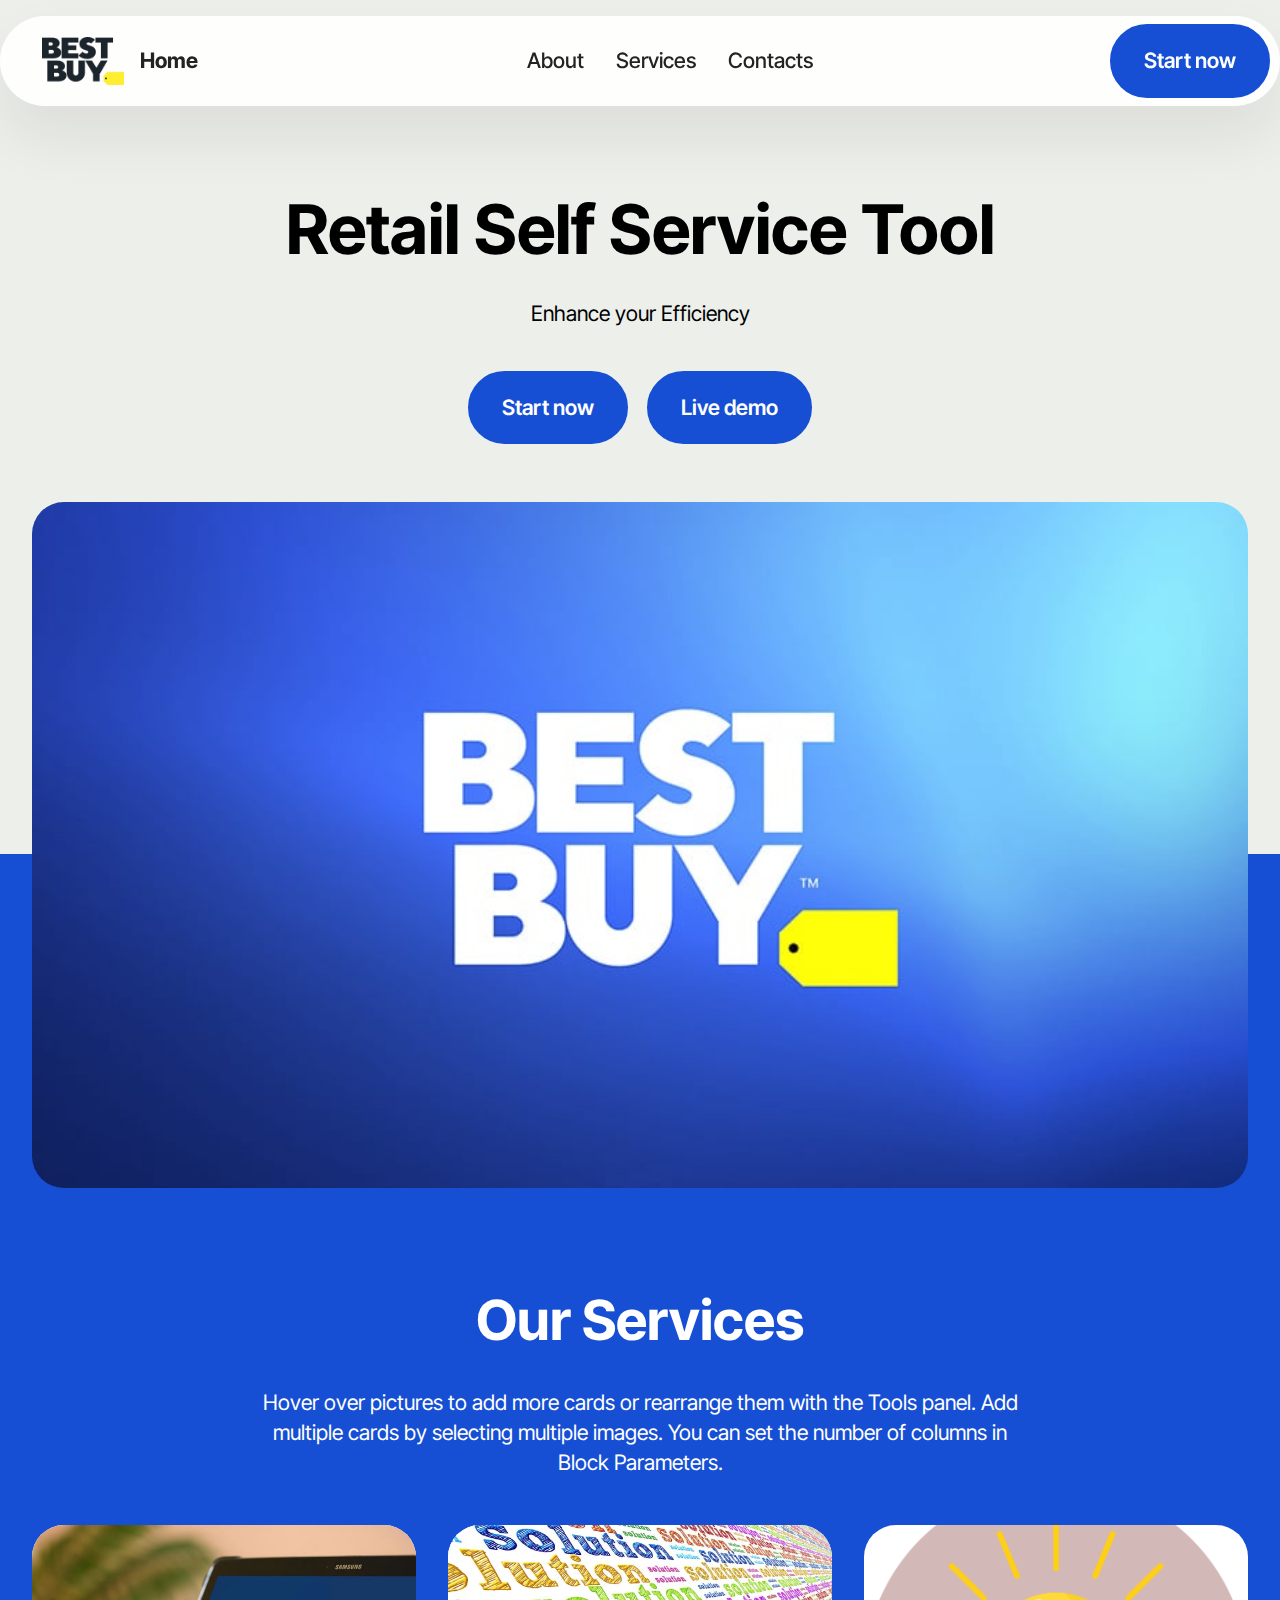
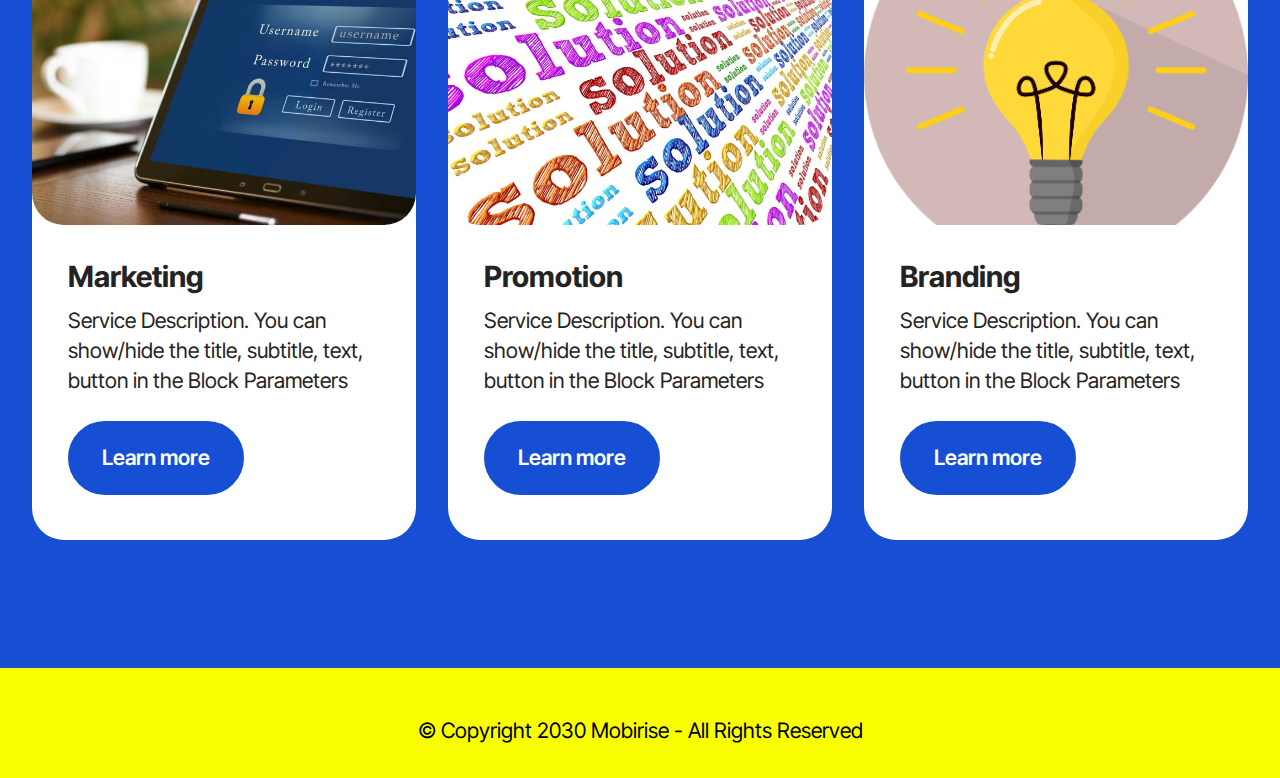
<file: index.html>
<!DOCTYPE html>
<html  >
<head>
  <!-- Site made with Mobirise Website Builder v5.9.13, https://mobirise.com -->
  <meta charset="UTF-8">
  <meta http-equiv="X-UA-Compatible" content="IE=edge">
  <meta name="generator" content="Mobirise v5.9.13, mobirise.com">
  <meta name="viewport" content="width=device-width, initial-scale=1, minimum-scale=1">
  <link rel="shortcut icon" href="assets/images/best-buy-logo-png1-96x56.png" type="image/x-icon">
  <meta name="description" content="">
  
  
  <title>Home</title>
  <link rel="stylesheet" href="assets/web/assets/mobirise-icons2/mobirise2.css">
  <link rel="stylesheet" href="assets/bootstrap/css/bootstrap.min.css">
  <link rel="stylesheet" href="assets/bootstrap/css/bootstrap-grid.min.css">
  <link rel="stylesheet" href="assets/bootstrap/css/bootstrap-reboot.min.css">
  <link rel="stylesheet" href="assets/animatecss/animate.css">
  <link rel="stylesheet" href="assets/dropdown/css/style.css">
  <link rel="stylesheet" href="assets/socicon/css/styles.css">
  <link rel="stylesheet" href="assets/theme/css/style.css">
  <link rel="preload" href="https://fonts.googleapis.com/css?family=Inter+Tight:100,200,300,400,500,600,700,800,900,100i,200i,300i,400i,500i,600i,700i,800i,900i&display=swap" as="style" onload="this.onload=null;this.rel='stylesheet'">
  <noscript><link rel="stylesheet" href="https://fonts.googleapis.com/css?family=Inter+Tight:100,200,300,400,500,600,700,800,900,100i,200i,300i,400i,500i,600i,700i,800i,900i&display=swap"></noscript>
  <link rel="preload" as="style" href="assets/mobirise/css/mbr-additional.css?v=S28gUP"><link rel="stylesheet" href="assets/mobirise/css/mbr-additional.css?v=S28gUP" type="text/css">

  
  
  
</head>
<body>
  
  <section data-bs-version="5.1" class="menu menu2 cid-tJS6tZXiPa" once="menu" id="menu02-0">
	

	<nav class="navbar navbar-dropdown navbar-fixed-top navbar-expand-lg">
		<div class="container">
			<div class="navbar-brand">
				<span class="navbar-logo">
					<a href="https://mobirise.com">
						<img src="assets/images/best-buy-logo-png1-96x56.png" alt="Mobirise Website Builder" style="height: 3rem;">
					</a>
				</span>
				<span class="navbar-caption-wrap"><a class="navbar-caption text-black text-primary display-4" href="index.html#header05-1">Home</a></span>
			</div>
			<button class="navbar-toggler" type="button" data-toggle="collapse" data-bs-toggle="collapse" data-target="#navbarSupportedContent" data-bs-target="#navbarSupportedContent" aria-controls="navbarNavAltMarkup" aria-expanded="false" aria-label="Toggle navigation">
				<div class="hamburger">
					<span></span>
					<span></span>
					<span></span>
					<span></span>
				</div>
			</button>
			<div class="collapse navbar-collapse" id="navbarSupportedContent">
				<ul class="navbar-nav nav-dropdown" data-app-modern-menu="true"><li class="nav-item">
						<a class="nav-link link text-black text-primary display-4" href="index.html#header01-7">About</a>
					</li>
					<li class="nav-item">
						<a class="nav-link link text-black text-primary display-4" href="index.html#features04-w" aria-expanded="false">Services</a>
					</li>
					<li class="nav-item">
						<a class="nav-link link text-black text-primary display-4" href="index.html#contacts02-9">Contacts</a>
					</li></ul>
				
				<div class="navbar-buttons mbr-section-btn"><a class="btn btn-info display-4" href="index.html#form02-6"> Start now</a></div>
			</div>
		</div>
	</nav>
</section>

<section data-bs-version="5.1" class="header5 cid-tJS6uM4N87" id="header05-1">
	

	
	
	<div class="topbg"></div>
	<div class="align-center container">
		<div class="row justify-content-center">
			<div class="col-md-12 col-lg-9">
				<h1 class="mbr-section-title mbr-fonts-style mb-4 display-1"><strong>Retail Self Service Tool</strong></h1>
				<p class="mbr-text mbr-fonts-style mb-4 display-7">Enhance your Efficiency</p>
				<div class="mbr-section-btn mt-3"><a class="btn btn-info display-7" href="index.html#form02-6">Start now</a> <a class="btn btn-info display-7" href="index.html#gallery02-v">Live demo</a></div>
			</div>
		</div>
		<div class="row mt-5 justify-content-center">
			<div class="col-12 col-lg-12">
				<img src="assets/images/bby-main-882x498.jpg" alt="Mobirise Website Builder" title="">
			</div>
		</div>
	</div>
</section>

<section data-bs-version="5.1" class="features4 cid-tMlEXTHLbS" id="features04-w">
	
	
	<div class="container">
		<div class="row justify-content-center">
			<div class="col-12 content-head">
				<div class="mbr-section-head mb-5">
					<h4 class="mbr-section-title mbr-fonts-style align-center mb-0 display-2"><strong>Our Services</strong></h4>
					<h5 class="mbr-section-subtitle mbr-fonts-style align-center mb-0 mt-4 display-7">Hover over pictures to add more cards or rearrange them with the Tools panel. Add multiple cards by selecting multiple images. You can set the number of columns in Block Parameters.</h5>
					
				</div>
			</div>
		</div>
		<div class="row">
			<div class="item features-image col-12 col-md-6 col-lg-4">
				<div class="item-wrapper">
					<div class="item-img">
						<img src="assets/images/mbr-815x526.jpg" alt="Mobirise Website Builder">
					</div>
					<div class="item-content">
						<h5 class="item-title mbr-fonts-style display-5">
							<strong>Marketing</strong>
						</h5>
						
						<p class="mbr-text mbr-fonts-style display-7">
							Service Description. You can show/hide the title, subtitle, text, button in the Block Parameters
						</p>
						<div class="mbr-section-btn item-footer"><a href="" class="btn item-btn btn-info display-7">Learn more</a></div>
					</div>

				</div>
			</div>
			<div class="item features-image col-12 col-md-6 col-lg-4">
				<div class="item-wrapper">
					<div class="item-img">
						<img src="assets/images/mbr-815x543.jpg" alt="Mobirise Website Builder">
					</div>
					<div class="item-content">
						<h5 class="item-title mbr-fonts-style display-5">
							<strong>Promotion</strong>
						</h5>
						
						<p class="mbr-text mbr-fonts-style display-7">
							Service Description. You can show/hide the title, subtitle, text, button in the Block Parameters
						</p>
						<div class="mbr-section-btn item-footer"><a href="page1.html" class="btn item-btn btn-info display-7">Learn more</a></div>
					</div>
				</div>
			</div>
			<div class="item features-image col-12 col-md-6 col-lg-4">
				<div class="item-wrapper">
					<div class="item-img">
						<img src="assets/images/mbr-815x815.png" alt="Mobirise Website Builder">
					</div>
					<div class="item-content">
						<h5 class="item-title mbr-fonts-style display-5">
							<strong>Branding</strong>
						</h5>
						
						<p class="mbr-text mbr-fonts-style display-7">
							Service Description. You can show/hide the title, subtitle, text, button in the Block Parameters<br>
						</p>
						<div class="mbr-section-btn item-footer"><a href="" class="btn item-btn btn-info display-7">Learn more</a></div>
					</div>
				</div>
			</div>
		</div>
	</div>
</section>

<section data-bs-version="5.1" class="footer1 programm5 cid-tJS9NNcTLZ" once="footers" id="footer03-8">

        

    

    <div class="container">
        <div class="row">

            

            <div class="col-12">
                
            </div>
            <div class="col-12 mt-5">
                <p class="mbr-fonts-style copyright display-7">
                    © Copyright 2030 Mobirise - All Rights Reserved
                </p>
            </div>
        </div>
    </div>
</section>


  <input name="animation" type="hidden">
  </body>
</html>
</file>
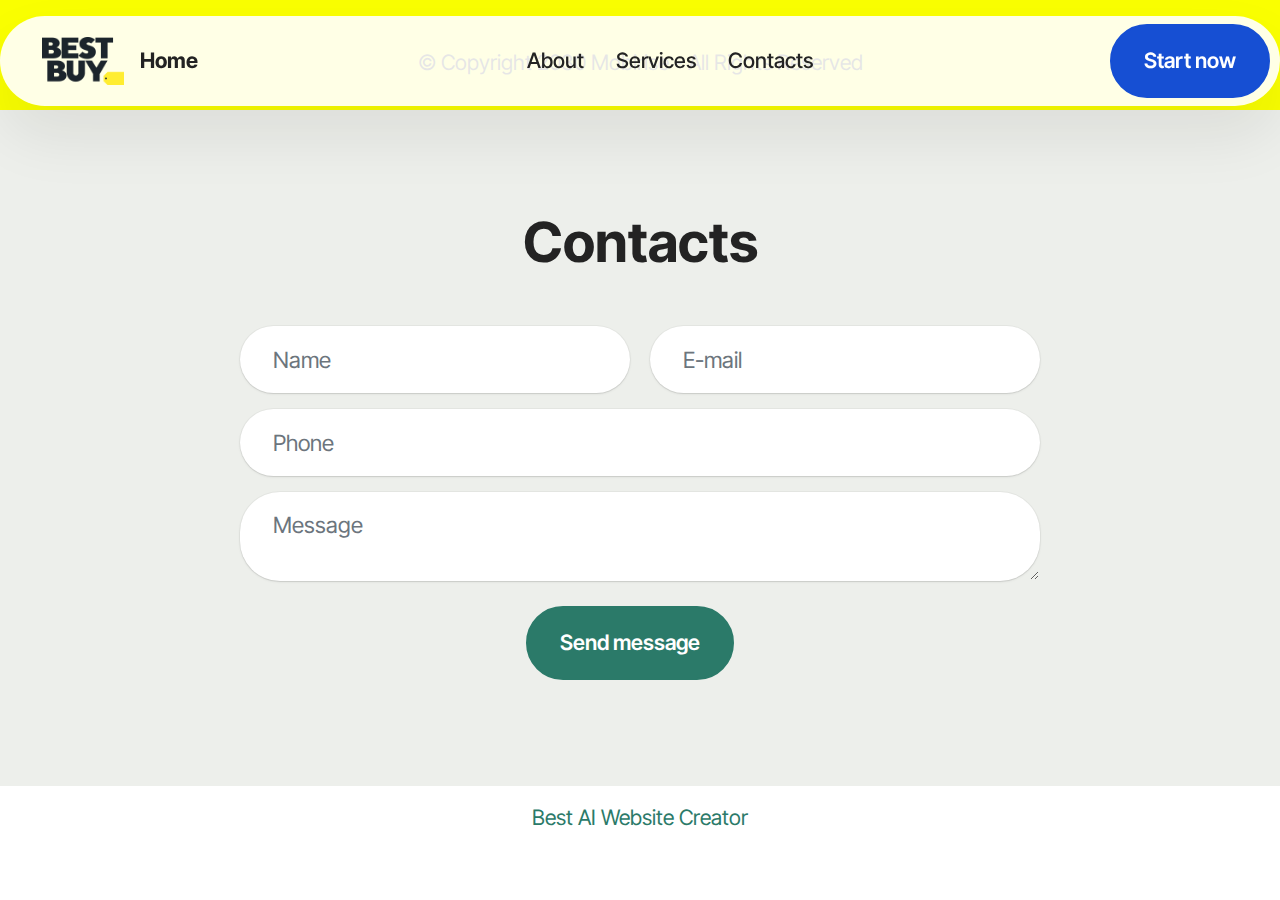
<file: page1.html>
<!DOCTYPE html>
<html  >
<head>
  <!-- Site made with Mobirise Website Builder v5.9.13, https://mobirise.com -->
  <meta charset="UTF-8">
  <meta http-equiv="X-UA-Compatible" content="IE=edge">
  <meta name="generator" content="Mobirise v5.9.13, mobirise.com">
  <meta name="viewport" content="width=device-width, initial-scale=1, minimum-scale=1">
  <link rel="shortcut icon" href="assets/images/best-buy-logo-png1-96x56.png" type="image/x-icon">
  <meta name="description" content="">
  
  
  <title>forms</title>
  <link rel="stylesheet" href="assets/web/assets/mobirise-icons2/mobirise2.css">
  <link rel="stylesheet" href="assets/bootstrap/css/bootstrap.min.css">
  <link rel="stylesheet" href="assets/bootstrap/css/bootstrap-grid.min.css">
  <link rel="stylesheet" href="assets/bootstrap/css/bootstrap-reboot.min.css">
  <link rel="stylesheet" href="assets/animatecss/animate.css">
  <link rel="stylesheet" href="assets/dropdown/css/style.css">
  <link rel="stylesheet" href="assets/socicon/css/styles.css">
  <link rel="stylesheet" href="assets/theme/css/style.css">
  <link rel="preload" href="https://fonts.googleapis.com/css?family=Inter+Tight:100,200,300,400,500,600,700,800,900,100i,200i,300i,400i,500i,600i,700i,800i,900i&display=swap" as="style" onload="this.onload=null;this.rel='stylesheet'">
  <noscript><link rel="stylesheet" href="https://fonts.googleapis.com/css?family=Inter+Tight:100,200,300,400,500,600,700,800,900,100i,200i,300i,400i,500i,600i,700i,800i,900i&display=swap"></noscript>
  <link rel="preload" as="style" href="assets/mobirise/css/mbr-additional.css?v=UgDME1"><link rel="stylesheet" href="assets/mobirise/css/mbr-additional.css?v=UgDME1" type="text/css">

  
  
  
</head>
<body>
  
  <section data-bs-version="5.1" class="menu menu2 cid-tJS6tZXiPa" once="menu" id="menu02-1n">
	

	<nav class="navbar navbar-dropdown navbar-fixed-top navbar-expand-lg">
		<div class="container">
			<div class="navbar-brand">
				<span class="navbar-logo">
					<a href="https://mobirise.com">
						<img src="assets/images/best-buy-logo-png1-96x56.png" alt="Mobirise Website Builder" style="height: 3rem;">
					</a>
				</span>
				<span class="navbar-caption-wrap"><a class="navbar-caption text-black text-primary display-4" href="index.html#header05-1">Home</a></span>
			</div>
			<button class="navbar-toggler" type="button" data-toggle="collapse" data-bs-toggle="collapse" data-target="#navbarSupportedContent" data-bs-target="#navbarSupportedContent" aria-controls="navbarNavAltMarkup" aria-expanded="false" aria-label="Toggle navigation">
				<div class="hamburger">
					<span></span>
					<span></span>
					<span></span>
					<span></span>
				</div>
			</button>
			<div class="collapse navbar-collapse" id="navbarSupportedContent">
				<ul class="navbar-nav nav-dropdown" data-app-modern-menu="true"><li class="nav-item">
						<a class="nav-link link text-black text-primary display-4" href="index.html#header01-7">About</a>
					</li>
					<li class="nav-item">
						<a class="nav-link link text-black text-primary display-4" href="index.html#features04-w" aria-expanded="false">Services</a>
					</li>
					<li class="nav-item">
						<a class="nav-link link text-black text-primary display-4" href="index.html#contacts02-9">Contacts</a>
					</li></ul>
				
				<div class="navbar-buttons mbr-section-btn"><a class="btn btn-info display-4" href="index.html#form02-6"> Start now</a></div>
			</div>
		</div>
	</nav>
</section>

<section data-bs-version="5.1" class="footer1 programm5 cid-tJS9NNcTLZ" once="footers" id="footer03-1o">

        

    

    <div class="container">
        <div class="row">

            

            <div class="col-12">
                
            </div>
            <div class="col-12 mt-5">
                <p class="mbr-fonts-style copyright display-7">
                    © Copyright 2030 Mobirise - All Rights Reserved
                </p>
            </div>
        </div>
    </div>
</section>

<section data-bs-version="5.1" class="form5 cid-u6wMIEIF9C" id="form02-1p">
    
    
    <div class="container">
        <div class="row justify-content-center">
            <div class="col-12 content-head">
                <div class="mbr-section-head mb-5">
                    <h3 class="mbr-section-title mbr-fonts-style align-center mb-0 display-2">
                        <strong>Contacts</strong>
                    </h3>
                    
                </div>
            </div>
        </div>
        <div class="row justify-content-center">
            <div class="col-lg-8 mx-auto mbr-form" data-form-type="formoid">
                <form action="https://mobirise.eu/" method="POST" class="mbr-form form-with-styler" data-form-title="Form Name"><input type="hidden" name="email" data-form-email="true" value="2B66czPck5hzV6HdcpjFxouuDkae8Smu4nJEKJyzwsdKxF3mVFVNfX75z2c4i5MoDZRKRSGwDV6syTqnBzmSXoT0BE9eKxETmOhTzhUY6ANoznrOxeuABNoWHW87AUBR">
                    <div class="row">
                        <div hidden="hidden" data-form-alert="" class="alert alert-success col-12">Thanks for filling out the form!</div>
                        <div hidden="hidden" data-form-alert-danger="" class="alert alert-danger col-12">
                            Oops...! some problem!
                        </div>
                    </div>
                    <div class="dragArea row">
                        <div class="col-md col-sm-12 form-group mb-3" data-for="name">
                            <input type="text" name="name" placeholder="Name" data-form-field="name" class="form-control" value="" id="name-form02-1p">
                        </div>
                        <div class="col-md col-sm-12 form-group mb-3" data-for="email">
                            <input type="email" name="email" placeholder="E-mail" data-form-field="email" class="form-control" value="" id="email-form02-1p">
                        </div>
                        <div class="col-12 form-group mb-3" data-for="phone">
                            <input type="tel" name="phone" placeholder="Phone" data-form-field="phone" class="form-control" value="" id="phone-form02-1p">
                        </div>
                        <div class="col-12 form-group mb-3" data-for="textarea">
                            <textarea name="textarea" placeholder="Message" data-form-field="textarea" class="form-control" id="textarea-form02-1p"></textarea>
                        </div>
                        <div class="col-lg-12 col-md-12 col-sm-12 align-center mbr-section-btn">
                            <button type="submit" class="btn btn-primary display-7">Send message</button>
                        </div>
                    </div>
                </form>
            </div>
        </div>
    </div>
</section><section class="display-7" style="padding: 0;align-items: center;justify-content: center;flex-wrap: wrap;    align-content: center;display: flex;position: relative;height: 4rem;"><a href="https://mobiri.se/3156550" style="flex: 1 1;height: 4rem;position: absolute;width: 100%;z-index: 1;"><img alt="" style="height: 4rem;" src="[data-uri]"></a><p style="margin: 0;text-align: center;" class="display-7">&#8204;</p><a style="z-index:1" href="https://mobirise.com/builder/ai-website-creator.html">Best AI Website Creator</a></section><script src="assets/bootstrap/js/bootstrap.bundle.min.js"></script>  <script src="assets/smoothscroll/smooth-scroll.js"></script>  <script src="assets/ytplayer/index.js"></script>  <script src="assets/dropdown/js/navbar-dropdown.js"></script>  <script src="assets/theme/js/script.js"></script>  <script src="assets/formoid/formoid.min.js"></script>  
  
  
  <input name="animation" type="hidden">
  </body>
</html>
</file>
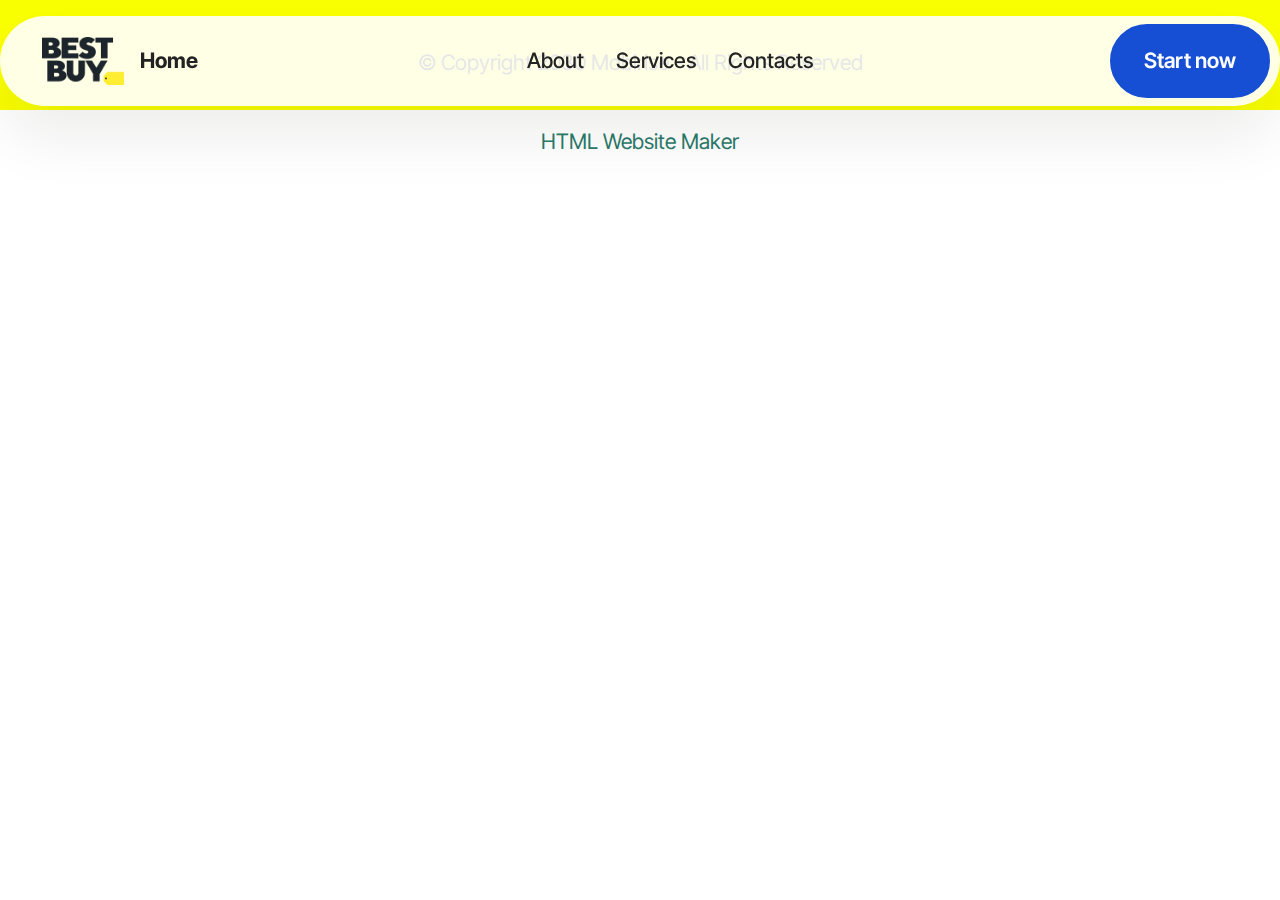
<file: page2.html>
<!DOCTYPE html>
<html  >
<head>
  <!-- Site made with Mobirise Website Builder v5.9.13, https://mobirise.com -->
  <meta charset="UTF-8">
  <meta http-equiv="X-UA-Compatible" content="IE=edge">
  <meta name="generator" content="Mobirise v5.9.13, mobirise.com">
  <meta name="viewport" content="width=device-width, initial-scale=1, minimum-scale=1">
  <link rel="shortcut icon" href="assets/images/best-buy-logo-png1-96x56.png" type="image/x-icon">
  <meta name="description" content="">
  
  
  <title>results</title>
  <link rel="stylesheet" href="assets/web/assets/mobirise-icons2/mobirise2.css">
  <link rel="stylesheet" href="assets/bootstrap/css/bootstrap.min.css">
  <link rel="stylesheet" href="assets/bootstrap/css/bootstrap-grid.min.css">
  <link rel="stylesheet" href="assets/bootstrap/css/bootstrap-reboot.min.css">
  <link rel="stylesheet" href="assets/animatecss/animate.css">
  <link rel="stylesheet" href="assets/dropdown/css/style.css">
  <link rel="stylesheet" href="assets/socicon/css/styles.css">
  <link rel="stylesheet" href="assets/theme/css/style.css">
  <link rel="preload" href="https://fonts.googleapis.com/css?family=Inter+Tight:100,200,300,400,500,600,700,800,900,100i,200i,300i,400i,500i,600i,700i,800i,900i&display=swap" as="style" onload="this.onload=null;this.rel='stylesheet'">
  <noscript><link rel="stylesheet" href="https://fonts.googleapis.com/css?family=Inter+Tight:100,200,300,400,500,600,700,800,900,100i,200i,300i,400i,500i,600i,700i,800i,900i&display=swap"></noscript>
  <link rel="preload" as="style" href="assets/mobirise/css/mbr-additional.css?v=mP6ZwB"><link rel="stylesheet" href="assets/mobirise/css/mbr-additional.css?v=mP6ZwB" type="text/css">

  
  
  
</head>
<body>
  
  <section data-bs-version="5.1" class="menu menu2 cid-tJS6tZXiPa" once="menu" id="menu02-1q">
	

	<nav class="navbar navbar-dropdown navbar-fixed-top navbar-expand-lg">
		<div class="container">
			<div class="navbar-brand">
				<span class="navbar-logo">
					<a href="https://mobirise.com">
						<img src="assets/images/best-buy-logo-png1-96x56.png" alt="Mobirise Website Builder" style="height: 3rem;">
					</a>
				</span>
				<span class="navbar-caption-wrap"><a class="navbar-caption text-black text-primary display-4" href="index.html#header05-1">Home</a></span>
			</div>
			<button class="navbar-toggler" type="button" data-toggle="collapse" data-bs-toggle="collapse" data-target="#navbarSupportedContent" data-bs-target="#navbarSupportedContent" aria-controls="navbarNavAltMarkup" aria-expanded="false" aria-label="Toggle navigation">
				<div class="hamburger">
					<span></span>
					<span></span>
					<span></span>
					<span></span>
				</div>
			</button>
			<div class="collapse navbar-collapse" id="navbarSupportedContent">
				<ul class="navbar-nav nav-dropdown" data-app-modern-menu="true"><li class="nav-item">
						<a class="nav-link link text-black text-primary display-4" href="index.html#header01-7">About</a>
					</li>
					<li class="nav-item">
						<a class="nav-link link text-black text-primary display-4" href="index.html#features04-w" aria-expanded="false">Services</a>
					</li>
					<li class="nav-item">
						<a class="nav-link link text-black text-primary display-4" href="index.html#contacts02-9">Contacts</a>
					</li></ul>
				
				<div class="navbar-buttons mbr-section-btn"><a class="btn btn-info display-4" href="index.html#form02-6"> Start now</a></div>
			</div>
		</div>
	</nav>
</section>

<section data-bs-version="5.1" class="footer1 programm5 cid-tJS9NNcTLZ" once="footers" id="footer03-1r">

        

    

    <div class="container">
        <div class="row">

            

            <div class="col-12">
                
            </div>
            <div class="col-12 mt-5">
                <p class="mbr-fonts-style copyright display-7">
                    © Copyright 2030 Mobirise - All Rights Reserved
                </p>
            </div>
        </div>
    </div>
</section><section class="display-7" style="padding: 0;align-items: center;justify-content: center;flex-wrap: wrap;    align-content: center;display: flex;position: relative;height: 4rem;"><a href="https://mobiri.se/3156550" style="flex: 1 1;height: 4rem;position: absolute;width: 100%;z-index: 1;"><img alt="" style="height: 4rem;" src="[data-uri]"></a><p style="margin: 0;text-align: center;" class="display-7">&#8204;</p><a style="z-index:1" href="https://mobirise.com/html-builder.html">HTML Website Maker</a></section><script src="assets/bootstrap/js/bootstrap.bundle.min.js"></script>  <script src="assets/smoothscroll/smooth-scroll.js"></script>  <script src="assets/ytplayer/index.js"></script>  <script src="assets/dropdown/js/navbar-dropdown.js"></script>  <script src="assets/theme/js/script.js"></script>  
  
  
  <input name="animation" type="hidden">
  </body>
</html>
</file>
<file: assets/web/assets/mobirise-icons2/mobirise2.css>
@font-face {
  font-family: 'Moririse2';
  font-display: swap;
  src:  url('mobirise2.eot?f2bix4');
  src:  url('mobirise2.eot?f2bix4#iefix') format('embedded-opentype'),
    url('mobirise2.ttf?f2bix4') format('truetype'),
    url('mobirise2.woff?f2bix4') format('woff'),
    url('mobirise2.svg?f2bix4#mobirise2') format('svg');
  font-weight: normal;
  font-style: normal;
}

[class^="mobi-"], [class*=" mobi-"] {
  /* use !important to prevent issues with browser extensions that change fonts */
  font-family: 'Moririse2' !important;
  speak: none;
  font-style: normal;
  font-weight: normal;
  font-variant: normal;
  text-transform: none;
  line-height: 1;

  /* Better Font Rendering =========== */
  -webkit-font-smoothing: antialiased;
  -moz-osx-font-smoothing: grayscale;
}

.mobi-mbri-add-submenu:before {
  content: "\e900";
}
.mobi-mbri-alert:before {
  content: "\e901";
}
.mobi-mbri-align-center:before {
  content: "\e902";
}
.mobi-mbri-align-justify:before {
  content: "\e903";
}
.mobi-mbri-align-left:before {
  content: "\e904";
}
.mobi-mbri-align-right:before {
  content: "\e905";
}
.mobi-mbri-android:before {
  content: "\e906";
}
.mobi-mbri-apple:before {
  content: "\e907";
}
.mobi-mbri-arrow-down:before {
  content: "\e908";
}
.mobi-mbri-arrow-next:before {
  content: "\e909";
}
.mobi-mbri-arrow-prev:before {
  content: "\e90a";
}
.mobi-mbri-arrow-up:before {
  content: "\e90b";
}
.mobi-mbri-bold:before {
  content: "\e90c";
}
.mobi-mbri-bookmark:before {
  content: "\e90d";
}
.mobi-mbri-bootstrap:before {
  content: "\e90e";
}
.mobi-mbri-briefcase:before {
  content: "\e90f";
}
.mobi-mbri-browse:before {
  content: "\e910";
}
.mobi-mbri-bulleted-list:before {
  content: "\e911";
}
.mobi-mbri-calendar:before {
  content: "\e912";
}
.mobi-mbri-camera:before {
  content: "\e913";
}
.mobi-mbri-cart-add:before {
  content: "\e914";
}
.mobi-mbri-cart-full:before {
  content: "\e915";
}
.mobi-mbri-cash:before {
  content: "\e916";
}
.mobi-mbri-change-style:before {
  content: "\e917";
}
.mobi-mbri-chat:before {
  content: "\e918";
}
.mobi-mbri-clock:before {
  content: "\e919";
}
.mobi-mbri-close:before {
  content: "\e91a";
}
.mobi-mbri-cloud:before {
  content: "\e91b";
}
.mobi-mbri-code:before {
  content: "\e91c";
}
.mobi-mbri-contact-form:before {
  content: "\e91d";
}
.mobi-mbri-credit-card:before {
  content: "\e91e";
}
.mobi-mbri-cursor-click:before {
  content: "\e91f";
}
.mobi-mbri-cust-feedback:before {
  content: "\e920";
}
.mobi-mbri-database:before {
  content: "\e921";
}
.mobi-mbri-delivery:before {
  content: "\e922";
}
.mobi-mbri-desktop:before {
  content: "\e923";
}
.mobi-mbri-devices:before {
  content: "\e924";
}
.mobi-mbri-down:before {
  content: "\e925";
}
.mobi-mbri-download-2:before {
  content: "\e926";
}
.mobi-mbri-download:before {
  content: "\e927";
}
.mobi-mbri-drag-n-drop-2:before {
  content: "\e928";
}
.mobi-mbri-drag-n-drop:before {
  content: "\e929";
}
.mobi-mbri-edit-2:before {
  content: "\e92a";
}
.mobi-mbri-edit:before {
  content: "\e92b";
}
.mobi-mbri-error:before {
  content: "\e92c";
}
.mobi-mbri-extension:before {
  content: "\e92d";
}
.mobi-mbri-features:before {
  content: "\e92e";
}
.mobi-mbri-file:before {
  content: "\e92f";
}
.mobi-mbri-flag:before {
  content: "\e930";
}
.mobi-mbri-folder:before {
  content: "\e931";
}
.mobi-mbri-gift:before {
  content: "\e932";
}
.mobi-mbri-github:before {
  content: "\e933";
}
.mobi-mbri-globe-2:before {
  content: "\e934";
}
.mobi-mbri-globe:before {
  content: "\e935";
}
.mobi-mbri-growing-chart:before {
  content: "\e936";
}
.mobi-mbri-hearth:before {
  content: "\e937";
}
.mobi-mbri-help:before {
  content: "\e938";
}
.mobi-mbri-home:before {
  content: "\e939";
}
.mobi-mbri-hot-cup:before {
  content: "\e93a";
}
.mobi-mbri-idea:before {
  content: "\e93b";
}
.mobi-mbri-image-gallery:before {
  content: "\e93c";
}
.mobi-mbri-image-slider:before {
  content: "\e93d";
}
.mobi-mbri-info:before {
  content: "\e93e";
}
.mobi-mbri-italic:before {
  content: "\e93f";
}
.mobi-mbri-key:before {
  content: "\e940";
}
.mobi-mbri-laptop:before {
  content: "\e941";
}
.mobi-mbri-layers:before {
  content: "\e942";
}
.mobi-mbri-left-right:before {
  content: "\e943";
}
.mobi-mbri-left:before {
  content: "\e944";
}
.mobi-mbri-letter:before {
  content: "\e945";
}
.mobi-mbri-like:before {
  content: "\e946";
}
.mobi-mbri-link:before {
  content: "\e947";
}
.mobi-mbri-lock:before {
  content: "\e948";
}
.mobi-mbri-login:before {
  content: "\e949";
}
.mobi-mbri-logout:before {
  content: "\e94a";
}
.mobi-mbri-magic-stick:before {
  content: "\e94b";
}
.mobi-mbri-map-pin:before {
  content: "\e94c";
}
.mobi-mbri-menu:before {
  content: "\e94d";
}
.mobi-mbri-mobile-2:before {
  content: "\e94e";
}
.mobi-mbri-mobile-horizontal:before {
  content: "\e94f";
}
.mobi-mbri-mobile:before {
  content: "\e950";
}
.mobi-mbri-mobirise:before {
  content: "\e951";
}
.mobi-mbri-more-horizontal:before {
  content: "\e952";
}
.mobi-mbri-more-vertical:before {
  content: "\e953";
}
.mobi-mbri-music:before {
  content: "\e954";
}
.mobi-mbri-new-file:before {
  content: "\e955";
}
.mobi-mbri-numbered-list:before {
  content: "\e956";
}
.mobi-mbri-opened-folder:before {
  content: "\e957";
}
.mobi-mbri-pages:before {
  content: "\e958";
}
.mobi-mbri-paper-plane:before {
  content: "\e959";
}
.mobi-mbri-paperclip:before {
  content: "\e95a";
}
.mobi-mbri-phone:before {
  content: "\e95b";
}
.mobi-mbri-photo:before {
  content: "\e95c";
}
.mobi-mbri-photos:before {
  content: "\e95d";
}
.mobi-mbri-pin:before {
  content: "\e95e";
}
.mobi-mbri-play:before {
  content: "\e95f";
}
.mobi-mbri-plus:before {
  content: "\e960";
}
.mobi-mbri-preview:before {
  content: "\e961";
}
.mobi-mbri-print:before {
  content: "\e962";
}
.mobi-mbri-protect:before {
  content: "\e963";
}
.mobi-mbri-question:before {
  content: "\e964";
}
.mobi-mbri-quote-left:before {
  content: "\e965";
}
.mobi-mbri-quote-right:before {
  content: "\e966";
}
.mobi-mbri-redo:before {
  content: "\e967";
}
.mobi-mbri-refresh:before {
  content: "\e968";
}
.mobi-mbri-responsive-2:before {
  content: "\e969";
}
.mobi-mbri-responsive:before {
  content: "\e96a";
}
.mobi-mbri-right:before {
  content: "\e96b";
}
.mobi-mbri-rocket:before {
  content: "\e96c";
}
.mobi-mbri-sad-face:before {
  content: "\e96d";
}
.mobi-mbri-sale:before {
  content: "\e96e";
}
.mobi-mbri-save:before {
  content: "\e96f";
}
.mobi-mbri-search:before {
  content: "\e970";
}
.mobi-mbri-setting-2:before {
  content: "\e971";
}
.mobi-mbri-setting-3:before {
  content: "\e972";
}
.mobi-mbri-setting:before {
  content: "\e973";
}
.mobi-mbri-share:before {
  content: "\e974";
}
.mobi-mbri-shopping-bag:before {
  content: "\e975";
}
.mobi-mbri-shopping-basket:before {
  content: "\e976";
}
.mobi-mbri-shopping-cart:before {
  content: "\e977";
}
.mobi-mbri-sites:before {
  content: "\e978";
}
.mobi-mbri-smile-face:before {
  content: "\e979";
}
.mobi-mbri-speed:before {
  content: "\e97a";
}
.mobi-mbri-star:before {
  content: "\e97b";
}
.mobi-mbri-success:before {
  content: "\e97c";
}
.mobi-mbri-sun:before {
  content: "\e97d";
}
.mobi-mbri-sun2:before {
  content: "\e97e";
}
.mobi-mbri-tablet-vertical:before {
  content: "\e97f";
}
.mobi-mbri-tablet:before {
  content: "\e980";
}
.mobi-mbri-target:before {
  content: "\e981";
}
.mobi-mbri-timer:before {
  content: "\e982";
}
.mobi-mbri-to-ftp:before {
  content: "\e983";
}
.mobi-mbri-to-local-drive:before {
  content: "\e984";
}
.mobi-mbri-touch-swipe:before {
  content: "\e985";
}
.mobi-mbri-touch:before {
  content: "\e986";
}
.mobi-mbri-trash:before {
  content: "\e987";
}
.mobi-mbri-underline:before {
  content: "\e988";
}
.mobi-mbri-undo:before {
  content: "\e989";
}
.mobi-mbri-unlink:before {
  content: "\e98a";
}
.mobi-mbri-unlock:before {
  content: "\e98b";
}
.mobi-mbri-up-down:before {
  content: "\e98c";
}
.mobi-mbri-up:before {
  content: "\e98d";
}
.mobi-mbri-update:before {
  content: "\e98e";
}
.mobi-mbri-upload-2:before {
  content: "\e98f";
}
.mobi-mbri-upload:before {
  content: "\e990";
}
.mobi-mbri-user-2:before {
  content: "\e991";
}
.mobi-mbri-user:before {
  content: "\e992";
}
.mobi-mbri-users:before {
  content: "\e993";
}
.mobi-mbri-video-play:before {
  content: "\e994";
}
.mobi-mbri-video:before {
  content: "\e995";
}
.mobi-mbri-watch:before {
  content: "\e996";
}
.mobi-mbri-website-theme-2:before {
  content: "\e997";
}
.mobi-mbri-website-theme:before {
  content: "\e998";
}
.mobi-mbri-wifi:before {
  content: "\e999";
}
.mobi-mbri-windows:before {
  content: "\e99a";
}
.mobi-mbri-zoom-in:before {
  content: "\e99b";
}
.mobi-mbri-zoom-out:before {
  content: "\e99c";
}
</file>
<file: assets/dropdown/css/style.css>
.navbar-dropdown {
  left: 0;
  padding: 0;
  position: absolute;
  right: 0;
  top: 0;
  transition: all 0.45s ease;
  z-index: 1030;
  background: #282828; }
  .navbar-dropdown .navbar-logo {
    margin-right: 0.8rem;
    transition: margin 0.3s ease-in-out;
    vertical-align: middle; }
    .navbar-dropdown .navbar-logo img {
      height: 3.125rem;
      transition: all 0.3s ease-in-out; }
    .navbar-dropdown .navbar-logo.mbr-iconfont {
      font-size: 3.125rem;
      line-height: 3.125rem; }
  .navbar-dropdown .navbar-caption {
    font-weight: 700;
    white-space: normal;
    vertical-align: -4px;
    line-height: 3.125rem !important; }
    .navbar-dropdown .navbar-caption, .navbar-dropdown .navbar-caption:hover {
      color: inherit;
      text-decoration: none; }
  .navbar-dropdown .mbr-iconfont + .navbar-caption {
    vertical-align: -1px; }
  .navbar-dropdown.navbar-fixed-top {
    position: fixed; }
  .navbar-dropdown .navbar-brand span {
    vertical-align: -4px; }
  .navbar-dropdown.bg-color.transparent {
    background: none; }
  .navbar-dropdown.navbar-short .navbar-brand {
    padding: 0.625rem 0; }
    .navbar-dropdown.navbar-short .navbar-brand span {
      vertical-align: -1px; }
  .navbar-dropdown.navbar-short .navbar-caption {
    line-height: 2.375rem !important;
    vertical-align: -2px; }
  .navbar-dropdown.navbar-short .navbar-logo {
    margin-right: 0.5rem; }
    .navbar-dropdown.navbar-short .navbar-logo img {
      height: 2.375rem; }
    .navbar-dropdown.navbar-short .navbar-logo.mbr-iconfont {
      font-size: 2.375rem;
      line-height: 2.375rem; }
  .navbar-dropdown.navbar-short .mbr-table-cell {
    height: 3.625rem; }
  .navbar-dropdown .navbar-close {
    left: 0.6875rem;
    position: fixed;
    top: 0.75rem;
    z-index: 1000; }
  .navbar-dropdown .hamburger-icon {
    content: "";
    display: inline-block;
    vertical-align: middle;
    width: 16px;
    -webkit-box-shadow: 0 -6px 0 1px #282828,0 0 0 1px #282828,0 6px 0 1px #282828;
    -moz-box-shadow: 0 -6px 0 1px #282828,0 0 0 1px #282828,0 6px 0 1px #282828;
    box-shadow: 0 -6px 0 1px #282828,0 0 0 1px #282828,0 6px 0 1px #282828; }

.dropdown-menu .dropdown-toggle[data-toggle="dropdown-submenu"]::after {
  border-bottom: 0.35em solid transparent;
  border-left: 0.35em solid;
  border-right: 0;
  border-top: 0.35em solid transparent;
  margin-left: 0.3rem; }

.dropdown-menu .dropdown-item:focus {
  outline: 0; }

.nav-dropdown {
  font-size: 0.75rem;
  font-weight: 500;
  height: auto !important; }
  .nav-dropdown .nav-btn {
    padding-left: 1rem; }
  .nav-dropdown .link {
    margin: .667em 1.667em;
    font-weight: 500;
    padding: 0;
    transition: color .2s ease-in-out; }
    .nav-dropdown .link.dropdown-toggle {
      margin-right: 2.583em; }
      .nav-dropdown .link.dropdown-toggle::after {
        margin-left: .25rem;
        border-top: 0.35em solid;
        border-right: 0.35em solid transparent;
        border-left: 0.35em solid transparent;
        border-bottom: 0; }
      .nav-dropdown .link.dropdown-toggle[aria-expanded="true"] {
        margin: 0;
        padding: 0.667em 3.263em  0.667em 1.667em; }
  .nav-dropdown .link::after,
  .nav-dropdown .dropdown-item::after {
    color: inherit; }
  .nav-dropdown .btn {
    font-size: 0.75rem;
    font-weight: 700;
    letter-spacing: 0;
    margin-bottom: 0;
    padding-left: 1.25rem;
    padding-right: 1.25rem; }
  .nav-dropdown .dropdown-menu {
    border-radius: 0;
    border: 0;
    left: 0;
    margin: 0;
    padding-bottom: 1.25rem;
    padding-top: 1.25rem;
    position: relative; }
  .nav-dropdown .dropdown-submenu {
    margin-left: 0.125rem;
    top: 0; }
  .nav-dropdown .dropdown-item {
    font-weight: 500;
    line-height: 2;
    padding: 0.3846em 4.615em 0.3846em 1.5385em;
    position: relative;
    transition: color .2s ease-in-out, background-color .2s ease-in-out; }
    .nav-dropdown .dropdown-item::after {
      margin-top: -0.3077em;
      position: absolute;
      right: 1.1538em;
      top: 50%; }
    .nav-dropdown .dropdown-item:focus, .nav-dropdown .dropdown-item:hover {
      background: none; }

@media (max-width: 767px) {
  .nav-dropdown.navbar-toggleable-sm {
    bottom: 0;
    display: none;
    left: 0;
    overflow-x: hidden;
    position: fixed;
    top: 0;
    transform: translateX(-100%);
    -ms-transform: translateX(-100%);
    -webkit-transform: translateX(-100%);
    width: 18.75rem;
    z-index: 999; } }
.nav-dropdown.navbar-toggleable-xl {
  bottom: 0;
  display: none;
  left: 0;
  overflow-x: hidden;
  position: fixed;
  top: 0;
  transform: translateX(-100%);
  -ms-transform: translateX(-100%);
  -webkit-transform: translateX(-100%);
  width: 18.75rem;
  z-index: 999; }

.nav-dropdown-sm {
  display: block !important;
  overflow-x: hidden;
  overflow: auto;
  padding-top: 3.875rem; }
  .nav-dropdown-sm::after {
    content: "";
    display: block;
    height: 3rem;
    width: 100%; }
  .nav-dropdown-sm.collapse.in ~ .navbar-close {
    display: block !important; }
  .nav-dropdown-sm.collapsing, .nav-dropdown-sm.collapse.in {
    transform: translateX(0);
    -ms-transform: translateX(0);
    -webkit-transform: translateX(0);
    transition: all 0.25s ease-out;
    -webkit-transition: all 0.25s ease-out;
    background: #282828; }
  .nav-dropdown-sm.collapsing[aria-expanded="false"] {
    transform: translateX(-100%);
    -ms-transform: translateX(-100%);
    -webkit-transform: translateX(-100%); }
  .nav-dropdown-sm .nav-item {
    display: block;
    margin-left: 0 !important;
    padding-left: 0; }
  .nav-dropdown-sm .link,
  .nav-dropdown-sm .dropdown-item {
    border-top: 1px dotted rgba(255, 255, 255, 0.1);
    font-size: 0.8125rem;
    line-height: 1.6;
    margin: 0 !important;
    padding: 0.875rem 2.4rem 0.875rem 1.5625rem !important;
    position: relative;
    white-space: normal; }
    .nav-dropdown-sm .link:focus, .nav-dropdown-sm .link:hover,
    .nav-dropdown-sm .dropdown-item:focus,
    .nav-dropdown-sm .dropdown-item:hover {
      background: rgba(0, 0, 0, 0.2) !important;
      color: #c0a375; }
  .nav-dropdown-sm .nav-btn {
    position: relative;
    padding: 1.5625rem 1.5625rem 0 1.5625rem; }
    .nav-dropdown-sm .nav-btn::before {
      border-top: 1px dotted rgba(255, 255, 255, 0.1);
      content: "";
      left: 0;
      position: absolute;
      top: 0;
      width: 100%; }
    .nav-dropdown-sm .nav-btn + .nav-btn {
      padding-top: 0.625rem; }
      .nav-dropdown-sm .nav-btn + .nav-btn::before {
        display: none; }
  .nav-dropdown-sm .btn {
    padding: 0.625rem 0; }
  .nav-dropdown-sm .dropdown-toggle[data-toggle="dropdown-submenu"]::after {
    margin-left: .25rem;
    border-top: 0.35em solid;
    border-right: 0.35em solid transparent;
    border-left: 0.35em solid transparent;
    border-bottom: 0; }
  .nav-dropdown-sm .dropdown-toggle[data-toggle="dropdown-submenu"][aria-expanded="true"]::after {
    border-top: 0;
    border-right: 0.35em solid transparent;
    border-left: 0.35em solid transparent;
    border-bottom: 0.35em solid; }
  .nav-dropdown-sm .dropdown-menu {
    margin: 0;
    padding: 0;
    position: relative;
    top: 0;
    left: 0;
    width: 100%;
    border: 0;
    float: none;
    border-radius: 0;
    background: none; }
  .nav-dropdown-sm .dropdown-submenu {
    left: 100%;
    margin-left: 0.125rem;
    margin-top: -1.25rem;
    top: 0; }

.navbar-toggleable-sm .nav-dropdown .dropdown-menu {
  position: absolute; }

.navbar-toggleable-sm .nav-dropdown .dropdown-submenu {
  left: 100%;
  margin-left: 0.125rem;
  margin-top: -1.25rem;
  top: 0; }

.navbar-toggleable-sm.opened .nav-dropdown .dropdown-menu {
  position: relative; }

.navbar-toggleable-sm.opened .nav-dropdown .dropdown-submenu {
  left: 0;
  margin-left: 00rem;
  margin-top: 0rem;
  top: 0; }

.is-builder .nav-dropdown.collapsing {
  transition: none !important; }
</file>
<file: assets/socicon/css/styles.css>
@charset "UTF-8";

@font-face {
  font-family: 'Socicon';
  src:  url('../fonts/socicon.eot');
  src:  url('../fonts/socicon.eot?#iefix') format('embedded-opentype'),
    url('../fonts/socicon.woff2') format('woff2'),
    url('../fonts/socicon.ttf') format('truetype'),
    url('../fonts/socicon.woff') format('woff'),
    url('../fonts/socicon.svg#socicon') format('svg');
  font-weight: normal;
  font-style: normal;
  font-display: swap;
}

[data-icon]:before {
  font-family: "socicon" !important;
  content: attr(data-icon);
  font-style: normal !important;
  font-weight: normal !important;
  font-variant: normal !important;
  text-transform: none !important;
  speak: none;
  line-height: 1;
  -webkit-font-smoothing: antialiased;
  -moz-osx-font-smoothing: grayscale;
}

[class^="socicon-"], [class*=" socicon-"] {
  /* use !important to prevent issues with browser extensions that change fonts */
  font-family: 'Socicon' !important;
  speak: none;
  font-style: normal;
  font-weight: normal;
  font-variant: normal;
  text-transform: none;
  line-height: 1;

  /* Better Font Rendering =========== */
  -webkit-font-smoothing: antialiased;
  -moz-osx-font-smoothing: grayscale;
}

.socicon-eitaa:before {
  content: "\e97c";
}
.socicon-soroush:before {
  content: "\e97d";
}
.socicon-bale:before {
  content: "\e97e";
}
.socicon-zazzle:before {
  content: "\e97b";
}
.socicon-society6:before {
  content: "\e97a";
}
.socicon-redbubble:before {
  content: "\e979";
}
.socicon-avvo:before {
  content: "\e978";
}
.socicon-stitcher:before {
  content: "\e977";
}
.socicon-googlehangouts:before {
  content: "\e974";
}
.socicon-dlive:before {
  content: "\e975";
}
.socicon-vsco:before {
  content: "\e976";
}
.socicon-flipboard:before {
  content: "\e973";
}
.socicon-ubuntu:before {
  content: "\e958";
}
.socicon-artstation:before {
  content: "\e959";
}
.socicon-invision:before {
  content: "\e95a";
}
.socicon-torial:before {
  content: "\e95b";
}
.socicon-collectorz:before {
  content: "\e95c";
}
.socicon-seenthis:before {
  content: "\e95d";
}
.socicon-googleplaymusic:before {
  content: "\e95e";
}
.socicon-debian:before {
  content: "\e95f";
}
.socicon-filmfreeway:before {
  content: "\e960";
}
.socicon-gnome:before {
  content: "\e961";
}
.socicon-itchio:before {
  content: "\e962";
}
.socicon-jamendo:before {
  content: "\e963";
}
.socicon-mix:before {
  content: "\e964";
}
.socicon-sharepoint:before {
  content: "\e965";
}
.socicon-tinder:before {
  content: "\e966";
}
.socicon-windguru:before {
  content: "\e967";
}
.socicon-cdbaby:before {
  content: "\e968";
}
.socicon-elementaryos:before {
  content: "\e969";
}
.socicon-stage32:before {
  content: "\e96a";
}
.socicon-tiktok:before {
  content: "\e96b";
}
.socicon-gitter:before {
  content: "\e96c";
}
.socicon-letterboxd:before {
  content: "\e96d";
}
.socicon-threema:before {
  content: "\e96e";
}
.socicon-splice:before {
  content: "\e96f";
}
.socicon-metapop:before {
  content: "\e970";
}
.socicon-naver:before {
  content: "\e971";
}
.socicon-remote:before {
  content: "\e972";
}
.socicon-internet:before {
  content: "\e957";
}
.socicon-moddb:before {
  content: "\e94b";
}
.socicon-indiedb:before {
  content: "\e94c";
}
.socicon-traxsource:before {
  content: "\e94d";
}
.socicon-gamefor:before {
  content: "\e94e";
}
.socicon-pixiv:before {
  content: "\e94f";
}
.socicon-myanimelist:before {
  content: "\e950";
}
.socicon-blackberry:before {
  content: "\e951";
}
.socicon-wickr:before {
  content: "\e952";
}
.socicon-spip:before {
  content: "\e953";
}
.socicon-napster:before {
  content: "\e954";
}
.socicon-beatport:before {
  content: "\e955";
}
.socicon-hackerone:before {
  content: "\e956";
}
.socicon-hackernews:before {
  content: "\e946";
}
.socicon-smashwords:before {
  content: "\e947";
}
.socicon-kobo:before {
  content: "\e948";
}
.socicon-bookbub:before {
  content: "\e949";
}
.socicon-mailru:before {
  content: "\e94a";
}
.socicon-gitlab:before {
  content: "\e945";
}
.socicon-instructables:before {
  content: "\e944";
}
.socicon-portfolio:before {
  content: "\e943";
}
.socicon-codered:before {
  content: "\e940";
}
.socicon-origin:before {
  content: "\e941";
}
.socicon-nextdoor:before {
  content: "\e942";
}
.socicon-udemy:before {
  content: "\e93f";
}
.socicon-livemaster:before {
  content: "\e93e";
}
.socicon-crunchbase:before {
  content: "\e93b";
}
.socicon-homefy:before {
  content: "\e93c";
}
.socicon-calendly:before {
  content: "\e93d";
}
.socicon-realtor:before {
  content: "\e90f";
}
.socicon-tidal:before {
  content: "\e910";
}
.socicon-qobuz:before {
  content: "\e911";
}
.socicon-natgeo:before {
  content: "\e912";
}
.socicon-mastodon:before {
  content: "\e913";
}
.socicon-unsplash:before {
  content: "\e914";
}
.socicon-homeadvisor:before {
  content: "\e915";
}
.socicon-angieslist:before {
  content: "\e916";
}
.socicon-codepen:before {
  content: "\e917";
}
.socicon-slack:before {
  content: "\e918";
}
.socicon-openaigym:before {
  content: "\e919";
}
.socicon-logmein:before {
  content: "\e91a";
}
.socicon-fiverr:before {
  content: "\e91b";
}
.socicon-gotomeeting:before {
  content: "\e91c";
}
.socicon-aliexpress:before {
  content: "\e91d";
}
.socicon-guru:before {
  content: "\e91e";
}
.socicon-appstore:before {
  content: "\e91f";
}
.socicon-homes:before {
  content: "\e920";
}
.socicon-zoom:before {
  content: "\e921";
}
.socicon-alibaba:before {
  content: "\e922";
}
.socicon-craigslist:before {
  content: "\e923";
}
.socicon-wix:before {
  content: "\e924";
}
.socicon-redfin:before {
  content: "\e925";
}
.socicon-googlecalendar:before {
  content: "\e926";
}
.socicon-shopify:before {
  content: "\e927";
}
.socicon-freelancer:before {
  content: "\e928";
}
.socicon-seedrs:before {
  content: "\e929";
}
.socicon-bing:before {
  content: "\e92a";
}
.socicon-doodle:before {
  content: "\e92b";
}
.socicon-bonanza:before {
  content: "\e92c";
}
.socicon-squarespace:before {
  content: "\e92d";
}
.socicon-toptal:before {
  content: "\e92e";
}
.socicon-gust:before {
  content: "\e92f";
}
.socicon-ask:before {
  content: "\e930";
}
.socicon-trulia:before {
  content: "\e931";
}
.socicon-loomly:before {
  content: "\e932";
}
.socicon-ghost:before {
  content: "\e933";
}
.socicon-upwork:before {
  content: "\e934";
}
.socicon-fundable:before {
  content: "\e935";
}
.socicon-booking:before {
  content: "\e936";
}
.socicon-googlemaps:before {
  content: "\e937";
}
.socicon-zillow:before {
  content: "\e938";
}
.socicon-niconico:before {
  content: "\e939";
}
.socicon-toneden:before {
  content: "\e93a";
}
.socicon-augment:before {
  content: "\e908";
}
.socicon-bitbucket:before {
  content: "\e909";
}
.socicon-fyuse:before {
  content: "\e90a";
}
.socicon-yt-gaming:before {
  content: "\e90b";
}
.socicon-sketchfab:before {
  content: "\e90c";
}
.socicon-mobcrush:before {
  content: "\e90d";
}
.socicon-microsoft:before {
  content: "\e90e";
}
.socicon-pandora:before {
  content: "\e907";
}
.socicon-messenger:before {
  content: "\e906";
}
.socicon-gamewisp:before {
  content: "\e905";
}
.socicon-bloglovin:before {
  content: "\e904";
}
.socicon-tunein:before {
  content: "\e903";
}
.socicon-gamejolt:before {
  content: "\e901";
}
.socicon-trello:before {
  content: "\e902";
}
.socicon-spreadshirt:before {
  content: "\e900";
}
.socicon-500px:before {
  content: "\e000";
}
.socicon-8tracks:before {
  content: "\e001";
}
.socicon-airbnb:before {
  content: "\e002";
}
.socicon-alliance:before {
  content: "\e003";
}
.socicon-amazon:before {
  content: "\e004";
}
.socicon-amplement:before {
  content: "\e005";
}
.socicon-android:before {
  content: "\e006";
}
.socicon-angellist:before {
  content: "\e007";
}
.socicon-apple:before {
  content: "\e008";
}
.socicon-appnet:before {
  content: "\e009";
}
.socicon-baidu:before {
  content: "\e00a";
}
.socicon-bandcamp:before {
  content: "\e00b";
}
.socicon-battlenet:before {
  content: "\e00c";
}
.socicon-mixer:before {
  content: "\e00d";
}
.socicon-bebee:before {
  content: "\e00e";
}
.socicon-bebo:before {
  content: "\e00f";
}
.socicon-behance:before {
  content: "\e010";
}
.socicon-blizzard:before {
  content: "\e011";
}
.socicon-blogger:before {
  content: "\e012";
}
.socicon-buffer:before {
  content: "\e013";
}
.socicon-chrome:before {
  content: "\e014";
}
.socicon-coderwall:before {
  content: "\e015";
}
.socicon-curse:before {
  content: "\e016";
}
.socicon-dailymotion:before {
  content: "\e017";
}
.socicon-deezer:before {
  content: "\e018";
}
.socicon-delicious:before {
  content: "\e019";
}
.socicon-deviantart:before {
  content: "\e01a";
}
.socicon-diablo:before {
  content: "\e01b";
}
.socicon-digg:before {
  content: "\e01c";
}
.socicon-discord:before {
  content: "\e01d";
}
.socicon-disqus:before {
  content: "\e01e";
}
.socicon-douban:before {
  content: "\e01f";
}
.socicon-draugiem:before {
  content: "\e020";
}
.socicon-dribbble:before {
  content: "\e021";
}
.socicon-drupal:before {
  content: "\e022";
}
.socicon-ebay:before {
  content: "\e023";
}
.socicon-ello:before {
  content: "\e024";
}
.socicon-endomodo:before {
  content: "\e025";
}
.socicon-envato:before {
  content: "\e026";
}
.socicon-etsy:before {
  content: "\e027";
}
.socicon-facebook:before {
  content: "\e028";
}
.socicon-feedburner:before {
  content: "\e029";
}
.socicon-filmweb:before {
  content: "\e02a";
}
.socicon-firefox:before {
  content: "\e02b";
}
.socicon-flattr:before {
  content: "\e02c";
}
.socicon-flickr:before {
  content: "\e02d";
}
.socicon-formulr:before {
  content: "\e02e";
}
.socicon-forrst:before {
  content: "\e02f";
}
.socicon-foursquare:before {
  content: "\e030";
}
.socicon-friendfeed:before {
  content: "\e031";
}
.socicon-github:before {
  content: "\e032";
}
.socicon-goodreads:before {
  content: "\e033";
}
.socicon-google:before {
  content: "\e034";
}
.socicon-googlescholar:before {
  content: "\e035";
}
.socicon-googlegroups:before {
  content: "\e036";
}
.socicon-googlephotos:before {
  content: "\e037";
}
.socicon-googleplus:before {
  content: "\e038";
}
.socicon-grooveshark:before {
  content: "\e039";
}
.socicon-hackerrank:before {
  content: "\e03a";
}
.socicon-hearthstone:before {
  content: "\e03b";
}
.socicon-hellocoton:before {
  content: "\e03c";
}
.socicon-heroes:before {
  content: "\e03d";
}
.socicon-smashcast:before {
  content: "\e03e";
}
.socicon-horde:before {
  content: "\e03f";
}
.socicon-houzz:before {
  content: "\e040";
}
.socicon-icq:before {
  content: "\e041";
}
.socicon-identica:before {
  content: "\e042";
}
.socicon-imdb:before {
  content: "\e043";
}
.socicon-instagram:before {
  content: "\e044";
}
.socicon-issuu:before {
  content: "\e045";
}
.socicon-istock:before {
  content: "\e046";
}
.socicon-itunes:before {
  content: "\e047";
}
.socicon-keybase:before {
  content: "\e048";
}
.socicon-lanyrd:before {
  content: "\e049";
}
.socicon-lastfm:before {
  content: "\e04a";
}
.socicon-line:before {
  content: "\e04b";
}
.socicon-linkedin:before {
  content: "\e04c";
}
.socicon-livejournal:before {
  content: "\e04d";
}
.socicon-lyft:before {
  content: "\e04e";
}
.socicon-macos:before {
  content: "\e04f";
}
.socicon-mail:before {
  content: "\e050";
}
.socicon-medium:before {
  content: "\e051";
}
.socicon-meetup:before {
  content: "\e052";
}
.socicon-mixcloud:before {
  content: "\e053";
}
.socicon-modelmayhem:before {
  content: "\e054";
}
.socicon-mumble:before {
  content: "\e055";
}
.socicon-myspace:before {
  content: "\e056";
}
.socicon-newsvine:before {
  content: "\e057";
}
.socicon-nintendo:before {
  content: "\e058";
}
.socicon-npm:before {
  content: "\e059";
}
.socicon-odnoklassniki:before {
  content: "\e05a";
}
.socicon-openid:before {
  content: "\e05b";
}
.socicon-opera:before {
  content: "\e05c";
}
.socicon-outlook:before {
  content: "\e05d";
}
.socicon-overwatch:before {
  content: "\e05e";
}
.socicon-patreon:before {
  content: "\e05f";
}
.socicon-paypal:before {
  content: "\e060";
}
.socicon-periscope:before {
  content: "\e061";
}
.socicon-persona:before {
  content: "\e062";
}
.socicon-pinterest:before {
  content: "\e063";
}
.socicon-play:before {
  content: "\e064";
}
.socicon-player:before {
  content: "\e065";
}
.socicon-playstation:before {
  content: "\e066";
}
.socicon-pocket:before {
  content: "\e067";
}
.socicon-qq:before {
  content: "\e068";
}
.socicon-quora:before {
  content: "\e069";
}
.socicon-raidcall:before {
  content: "\e06a";
}
.socicon-ravelry:before {
  content: "\e06b";
}
.socicon-reddit:before {
  content: "\e06c";
}
.socicon-renren:before {
  content: "\e06d";
}
.socicon-researchgate:before {
  content: "\e06e";
}
.socicon-residentadvisor:before {
  content: "\e06f";
}
.socicon-reverbnation:before {
  content: "\e070";
}
.socicon-rss:before {
  content: "\e071";
}
.socicon-sharethis:before {
  content: "\e072";
}
.socicon-skype:before {
  content: "\e073";
}
.socicon-slideshare:before {
  content: "\e074";
}
.socicon-smugmug:before {
  content: "\e075";
}
.socicon-snapchat:before {
  content: "\e076";
}
.socicon-songkick:before {
  content: "\e077";
}
.socicon-soundcloud:before {
  content: "\e078";
}
.socicon-spotify:before {
  content: "\e079";
}
.socicon-stackexchange:before {
  content: "\e07a";
}
.socicon-stackoverflow:before {
  content: "\e07b";
}
.socicon-starcraft:before {
  content: "\e07c";
}
.socicon-stayfriends:before {
  content: "\e07d";
}
.socicon-steam:before {
  content: "\e07e";
}
.socicon-storehouse:before {
  content: "\e07f";
}
.socicon-strava:before {
  content: "\e080";
}
.socicon-streamjar:before {
  content: "\e081";
}
.socicon-stumbleupon:before {
  content: "\e082";
}
.socicon-swarm:before {
  content: "\e083";
}
.socicon-teamspeak:before {
  content: "\e084";
}
.socicon-teamviewer:before {
  content: "\e085";
}
.socicon-technorati:before {
  content: "\e086";
}
.socicon-telegram:before {
  content: "\e087";
}
.socicon-tripadvisor:before {
  content: "\e088";
}
.socicon-tripit:before {
  content: "\e089";
}
.socicon-triplej:before {
  content: "\e08a";
}
.socicon-tumblr:before {
  content: "\e08b";
}
.socicon-twitch:before {
  content: "\e08c";
}
.socicon-twitter:before {
  content: "\e08d";
}
.socicon-uber:before {
  content: "\e08e";
}
.socicon-ventrilo:before {
  content: "\e08f";
}
.socicon-viadeo:before {
  content: "\e090";
}
.socicon-viber:before {
  content: "\e091";
}
.socicon-viewbug:before {
  content: "\e092";
}
.socicon-vimeo:before {
  content: "\e093";
}
.socicon-vine:before {
  content: "\e094";
}
.socicon-vkontakte:before {
  content: "\e095";
}
.socicon-warcraft:before {
  content: "\e096";
}
.socicon-wechat:before {
  content: "\e097";
}
.socicon-weibo:before {
  content: "\e098";
}
.socicon-whatsapp:before {
  content: "\e099";
}
.socicon-wikipedia:before {
  content: "\e09a";
}
.socicon-windows:before {
  content: "\e09b";
}
.socicon-wordpress:before {
  content: "\e09c";
}
.socicon-wykop:before {
  content: "\e09d";
}
.socicon-xbox:before {
  content: "\e09e";
}
.socicon-xing:before {
  content: "\e09f";
}
.socicon-yahoo:before {
  content: "\e0a0";
}
.socicon-yammer:before {
  content: "\e0a1";
}
.socicon-yandex:before {
  content: "\e0a2";
}
.socicon-yelp:before {
  content: "\e0a3";
}
.socicon-younow:before {
  content: "\e0a4";
}
.socicon-youtube:before {
  content: "\e0a5";
}
.socicon-zapier:before {
  content: "\e0a6";
}
.socicon-zerply:before {
  content: "\e0a7";
}
.socicon-zomato:before {
  content: "\e0a8";
}
.socicon-zynga:before {
  content: "\e0a9";
}
</file>
<file: assets/theme/css/style.css>
@charset "UTF-8";
section {
  background-color: #ffffff;
}

body {
  font-style: normal;
  line-height: 1.5;
  font-weight: 400;
  color: #232323;
  position: relative;
}

button {
  background-color: transparent;
  border-color: transparent;
}

.embla__button,
.carousel-control {
  background-color: #edefea !important;
  opacity: 0.8 !important;
  color: #464845 !important;
  border-color: #edefea !important;
}

.carousel .close,
.modalWindow .close {
  background-color: #edefea !important;
  color: #464845 !important;
  border-color: #edefea !important;
  opacity: 0.8 !important;
}

.carousel .close:hover,
.modalWindow .close:hover {
  opacity: 1 !important;
}

.carousel-indicators li {
  background-color: #edefea !important;
  border: 2px solid #464845 !important;
}

.carousel-indicators li:hover,
.carousel-indicators li:active {
  opacity: 0.8 !important;
}

.embla__button:hover,
.carousel-control:hover {
  background-color: #edefea !important;
  opacity: 1 !important;
}

.modalWindow-video-container {
  height: 80%;
}

section,
.container,
.container-fluid {
  position: relative;
  word-wrap: break-word;
}

a.mbr-iconfont:hover {
  text-decoration: none;
}

.article .lead p,
.article .lead ul,
.article .lead ol,
.article .lead pre,
.article .lead blockquote {
  margin-bottom: 0;
}

a {
  font-style: normal;
  font-weight: 400;
  cursor: pointer;
}
a, a:hover {
  text-decoration: none;
}

.mbr-section-title {
  font-style: normal;
  line-height: 1.3;
}

.mbr-section-subtitle {
  line-height: 1.3;
}

.mbr-text {
  font-style: normal;
  line-height: 1.7;
}

h1,
h2,
h3,
h4,
h5,
h6,
.display-1,
.display-2,
.display-4,
.display-5,
.display-7,
span,
p,
a {
  line-height: 1;
  word-break: break-word;
  word-wrap: break-word;
  font-weight: 400;
}

b,
strong {
  font-weight: bold;
}

input:-webkit-autofill, input:-webkit-autofill:hover, input:-webkit-autofill:focus, input:-webkit-autofill:active {
  transition-delay: 9999s;
  -webkit-transition-property: background-color, color;
  transition-property: background-color, color;
}

textarea[type=hidden] {
  display: none;
}

section {
  background-position: 50% 50%;
  background-repeat: no-repeat;
  background-size: cover;
}
section .mbr-background-video,
section .mbr-background-video-preview {
  position: absolute;
  bottom: 0;
  left: 0;
  right: 0;
  top: 0;
}

.hidden {
  visibility: hidden;
}

.mbr-z-index20 {
  z-index: 20;
}

/*! Base colors */
.mbr-white {
  color: #ffffff;
}

.mbr-black {
  color: #111111;
}

.mbr-bg-white {
  background-color: #ffffff;
}

.mbr-bg-black {
  background-color: #000000;
}

/*! Text-aligns */
.align-left {
  text-align: left;
}

.align-center {
  text-align: center;
}

.align-right {
  text-align: right;
}

/*! Font-weight  */
.mbr-light {
  font-weight: 300;
}

.mbr-regular {
  font-weight: 400;
}

.mbr-semibold {
  font-weight: 500;
}

.mbr-bold {
  font-weight: 700;
}

/*! Media  */
.media-content {
  flex-basis: 100%;
}

.media-container-row {
  display: flex;
  flex-direction: row;
  flex-wrap: wrap;
  justify-content: center;
  align-content: center;
  align-items: start;
}
.media-container-row .media-size-item {
  width: 400px;
}

.media-container-column {
  display: flex;
  flex-direction: column;
  flex-wrap: wrap;
  justify-content: center;
  align-content: center;
  align-items: stretch;
}
.media-container-column > * {
  width: 100%;
}

@media (min-width: 992px) {
  .media-container-row {
    flex-wrap: nowrap;
  }
}
figure {
  margin-bottom: 0;
  overflow: hidden;
}

figure[mbr-media-size] {
  transition: width 0.1s;
}

img,
iframe {
  display: block;
  width: 100%;
}

.card {
  background-color: transparent;
  border: none;
}

.card-box {
  width: 100%;
}

.card-img {
  text-align: center;
  flex-shrink: 0;
  -webkit-flex-shrink: 0;
}

.media {
  max-width: 100%;
  margin: 0 auto;
}

.mbr-figure {
  align-self: center;
}

.media-container > div {
  max-width: 100%;
}

.mbr-figure img,
.card-img img {
  width: 100%;
}

@media (max-width: 991px) {
  .media-size-item {
    width: auto !important;
  }
  .media {
    width: auto;
  }
  .mbr-figure {
    width: 100% !important;
  }
}
/*! Buttons */
.mbr-section-btn {
  margin-left: -0.6rem;
  margin-right: -0.6rem;
  font-size: 0;
}

.btn {
  font-weight: 600;
  border-width: 1px;
  font-style: normal;
  margin: 0.6rem 0.6rem;
  white-space: normal;
  transition: all 0.2s ease-in-out;
  display: inline-flex;
  align-items: center;
  justify-content: center;
  word-break: break-word;
}

.btn-sm {
  font-weight: 600;
  letter-spacing: 0px;
  transition: all 0.3s ease-in-out;
}

.btn-md {
  font-weight: 600;
  letter-spacing: 0px;
  transition: all 0.3s ease-in-out;
}

.btn-lg {
  font-weight: 600;
  letter-spacing: 0px;
  transition: all 0.3s ease-in-out;
}

.btn-form {
  margin: 0;
}
.btn-form:hover {
  cursor: pointer;
}

nav .mbr-section-btn {
  margin-left: 0rem;
  margin-right: 0rem;
}

/*! Btn icon margin */
.btn .mbr-iconfont,
.btn.btn-sm .mbr-iconfont {
  order: 1;
  cursor: pointer;
  margin-left: 0.5rem;
  vertical-align: sub;
}

.btn.btn-md .mbr-iconfont,
.btn.btn-md .mbr-iconfont {
  margin-left: 0.8rem;
}

.mbr-regular {
  font-weight: 400;
}

.mbr-semibold {
  font-weight: 500;
}

.mbr-bold {
  font-weight: 700;
}

[type=submit] {
  -webkit-appearance: none;
}

/*! Full-screen */
.mbr-fullscreen .mbr-overlay {
  min-height: 100vh;
}

.mbr-fullscreen {
  display: flex;
  display: -moz-flex;
  display: -ms-flex;
  display: -o-flex;
  align-items: center;
  min-height: 100vh;
  padding-top: 3rem;
  padding-bottom: 3rem;
}

/*! Map */
.map {
  height: 25rem;
  position: relative;
}
.map iframe {
  width: 100%;
  height: 100%;
}

/*! Scroll to top arrow */
.mbr-arrow-up {
  bottom: 25px;
  right: 90px;
  position: fixed;
  text-align: right;
  z-index: 5000;
  color: #ffffff;
  font-size: 22px;
}

.mbr-arrow-up a {
  background: rgba(0, 0, 0, 0.2);
  border-radius: 50%;
  color: #fff;
  display: inline-block;
  height: 60px;
  width: 60px;
  border: 2px solid #fff;
  outline-style: none !important;
  position: relative;
  text-decoration: none;
  transition: all 0.3s ease-in-out;
  cursor: pointer;
  text-align: center;
}
.mbr-arrow-up a:hover {
  background-color: rgba(0, 0, 0, 0.4);
}
.mbr-arrow-up a i {
  line-height: 60px;
}

.mbr-arrow-up-icon {
  display: block;
  color: #fff;
}

.mbr-arrow-up-icon::before {
  content: "›";
  display: inline-block;
  font-family: serif;
  font-size: 22px;
  line-height: 1;
  font-style: normal;
  position: relative;
  top: 6px;
  left: -4px;
  transform: rotate(-90deg);
}

/*! Arrow Down */
.mbr-arrow {
  position: absolute;
  bottom: 45px;
  left: 50%;
  width: 60px;
  height: 60px;
  cursor: pointer;
  background-color: rgba(80, 80, 80, 0.5);
  border-radius: 50%;
  transform: translateX(-50%);
}
@media (max-width: 767px) {
  .mbr-arrow {
    display: none;
  }
}
.mbr-arrow > a {
  display: inline-block;
  text-decoration: none;
  outline-style: none;
  animation: arrowdown 1.7s ease-in-out infinite;
  color: #ffffff;
}
.mbr-arrow > a > i {
  position: absolute;
  top: -2px;
  left: 15px;
  font-size: 2rem;
}

#scrollToTop a i::before {
  content: "";
  position: absolute;
  display: block;
  border-bottom: 2.5px solid #fff;
  border-left: 2.5px solid #fff;
  width: 27.8%;
  height: 27.8%;
  left: 50%;
  top: 51%;
  transform: translateY(-30%) translateX(-50%) rotate(135deg);
}

@keyframes arrowdown {
  0% {
    transform: translateY(0px);
  }
  50% {
    transform: translateY(-5px);
  }
  100% {
    transform: translateY(0px);
  }
}
@media (max-width: 500px) {
  .mbr-arrow-up {
    left: 0;
    right: 0;
    text-align: center;
  }
}
/*Gradients animation*/
@keyframes gradient-animation {
  from {
    background-position: 0% 100%;
    animation-timing-function: ease-in-out;
  }
  to {
    background-position: 100% 0%;
    animation-timing-function: ease-in-out;
  }
}
.bg-gradient {
  background-size: 200% 200%;
  animation: gradient-animation 5s infinite alternate;
  -webkit-animation: gradient-animation 5s infinite alternate;
}

.menu .navbar-brand {
  display: -webkit-flex;
}
.menu .navbar-brand span {
  display: flex;
  display: -webkit-flex;
}
.menu .navbar-brand .navbar-caption-wrap {
  display: -webkit-flex;
}
.menu .navbar-brand .navbar-logo img {
  display: -webkit-flex;
  width: auto;
}
@media (min-width: 768px) and (max-width: 991px) {
  .menu .navbar-toggleable-sm .navbar-nav {
    display: -ms-flexbox;
  }
}
@media (max-width: 991px) {
  .menu .navbar-collapse {
    max-height: 93.5vh;
  }
  .menu .navbar-collapse.show {
    overflow: auto;
  }
}
@media (min-width: 992px) {
  .menu .navbar-nav.nav-dropdown {
    display: -webkit-flex;
  }
  .menu .navbar-toggleable-sm .navbar-collapse {
    display: -webkit-flex !important;
  }
  .menu .collapsed .navbar-collapse {
    max-height: 93.5vh;
  }
  .menu .collapsed .navbar-collapse.show {
    overflow: auto;
  }
}
@media (max-width: 767px) {
  .menu .navbar-collapse {
    max-height: 80vh;
  }
}

.nav-link .mbr-iconfont {
  margin-right: 0.5rem;
}

.navbar {
  display: -webkit-flex;
  -webkit-flex-wrap: wrap;
  -webkit-align-items: center;
  -webkit-justify-content: space-between;
}

.navbar-collapse {
  -webkit-flex-basis: 100%;
  -webkit-flex-grow: 1;
  -webkit-align-items: center;
}

.nav-dropdown .link {
  padding: 0.667em 1.667em !important;
  margin: 0 !important;
}

.nav {
  display: -webkit-flex;
  -webkit-flex-wrap: wrap;
}

.row {
  display: -webkit-flex;
  -webkit-flex-wrap: wrap;
}

.justify-content-center {
  -webkit-justify-content: center;
}

.form-inline {
  display: -webkit-flex;
}

.card-wrapper {
  -webkit-flex: 1;
}

.carousel-control {
  z-index: 10;
  display: -webkit-flex;
}

.carousel-controls {
  display: -webkit-flex;
}

.media {
  display: -webkit-flex;
}

.form-group:focus {
  outline: none;
}

.jq-selectbox__select {
  padding: 7px 0;
  position: relative;
}

.jq-selectbox__dropdown {
  overflow: hidden;
  border-radius: 10px;
  position: absolute;
  top: 100%;
  left: 0 !important;
  width: 100% !important;
}

.jq-selectbox__trigger-arrow {
  right: 0;
  transform: translateY(-50%);
}

.jq-selectbox li {
  padding: 1.07em 0.5em;
}

input[type=range] {
  padding-left: 0 !important;
  padding-right: 0 !important;
}

.modal-dialog,
.modal-content {
  height: 100%;
}

.modal-dialog .carousel-inner {
  height: calc(100vh - 1.75rem);
}
@media (max-width: 575px) {
  .modal-dialog .carousel-inner {
    height: calc(100vh - 1rem);
  }
}

.carousel-item {
  text-align: center;
}

.carousel-item img {
  margin: auto;
}

.navbar-toggler {
  align-self: flex-start;
  padding: 0.25rem 0.75rem;
  font-size: 1.25rem;
  line-height: 1;
  background: transparent;
  border: 1px solid transparent;
  border-radius: 0.25rem;
}

.navbar-toggler:focus,
.navbar-toggler:hover {
  text-decoration: none;
  box-shadow: none;
}

.navbar-toggler-icon {
  display: inline-block;
  width: 1.5em;
  height: 1.5em;
  vertical-align: middle;
  content: "";
  background: no-repeat center center;
  background-size: 100% 100%;
}

.navbar-toggler-left {
  position: absolute;
  left: 1rem;
}

.navbar-toggler-right {
  position: absolute;
  right: 1rem;
}

.card-img {
  width: auto;
}

.menu .navbar.collapsed:not(.beta-menu) {
  flex-direction: column;
}

.carousel-item.active,
.carousel-item-next,
.carousel-item-prev {
  display: flex;
}

.note-air-layout .dropup .dropdown-menu,
.note-air-layout .navbar-fixed-bottom .dropdown .dropdown-menu {
  bottom: initial !important;
}

html,
body {
  height: auto;
  min-height: 100vh;
}

.dropup .dropdown-toggle::after {
  display: none;
}

.form-asterisk {
  font-family: initial;
  position: absolute;
  top: -2px;
  font-weight: normal;
}

.form-control-label {
  position: relative;
  cursor: pointer;
  margin-bottom: 0.357em;
  padding: 0;
}

.alert {
  color: #ffffff;
  border-radius: 0;
  border: 0;
  font-size: 1.1rem;
  line-height: 1.5;
  margin-bottom: 1.875rem;
  padding: 1.25rem;
  position: relative;
  text-align: center;
}
.alert.alert-form::after {
  background-color: inherit;
  bottom: -7px;
  content: "";
  display: block;
  height: 14px;
  left: 50%;
  margin-left: -7px;
  position: absolute;
  transform: rotate(45deg);
  width: 14px;
}

.form-control {
  background-color: #ffffff;
  background-clip: border-box;
  color: #232323;
  line-height: 1rem !important;
  height: auto;
  padding: 1.2rem 2rem;
  transition: border-color 0.25s ease 0s;
  border: 1px solid transparent !important;
  border-radius: 4px;
  box-shadow: rgba(0, 0, 0, 0.07) 0px 1px 1px 0px, rgba(0, 0, 0, 0.07) 0px 1px 3px 0px, rgba(0, 0, 0, 0.03) 0px 0px 0px 1px;
}
.form-active .form-control:invalid {
  border-color: red;
}

.row > * {
  padding-right: 1rem;
  padding-left: 1rem;
}

form .row {
  margin-left: -0.6rem;
  margin-right: -0.6rem;
}
form .row [class*=col] {
  padding-left: 0.6rem;
  padding-right: 0.6rem;
}

form .mbr-section-btn {
  padding-left: 0.6rem;
  padding-right: 0.6rem;
}

form .form-check-input {
  margin-top: 0.5;
}

textarea.form-control {
  line-height: 1.5rem !important;
}

.form-group {
  margin-bottom: 1.2rem;
}

.form-control,
form .btn {
  min-height: 48px;
}

.gdpr-block label span.textGDPR input[name=gdpr] {
  top: 7px;
}

.form-control:focus {
  box-shadow: none;
}

:focus {
  outline: none;
}

.mbr-overlay {
  background-color: #000;
  bottom: 0;
  left: 0;
  opacity: 0.5;
  position: absolute;
  right: 0;
  top: 0;
  z-index: 0;
  pointer-events: none;
}

blockquote {
  font-style: italic;
  padding: 3rem;
  font-size: 1.09rem;
  position: relative;
  border-left: 3px solid;
}

ul,
ol,
pre,
blockquote {
  margin-bottom: 2.3125rem;
}

.mt-4 {
  margin-top: 2rem !important;
}

.mb-4 {
  margin-bottom: 2rem !important;
}

.container,
.container-fluid {
  padding-left: 16px;
  padding-right: 16px;
}

.row {
  margin-left: -16px;
  margin-right: -16px;
}
.row > [class*=col] {
  padding-left: 16px;
  padding-right: 16px;
}

@media (min-width: 992px) {
  .container-fluid {
    padding-left: 32px;
    padding-right: 32px;
  }
}
@media (max-width: 991px) {
  .mbr-container {
    padding-left: 16px;
    padding-right: 16px;
  }
}
.app-video-wrapper > img {
  opacity: 1;
}

.app-video-wrapper {
  background: transparent;
}

.item {
  position: relative;
}

.dropdown-menu .dropdown-menu {
  left: 100%;
}

.dropdown-item + .dropdown-menu {
  display: none;
}

.dropdown-item:hover + .dropdown-menu,
.dropdown-menu:hover {
  display: block;
}

@media (min-aspect-ratio: 16/9) {
  .mbr-video-foreground {
    height: 300% !important;
    top: -100% !important;
  }
}
@media (max-aspect-ratio: 16/9) {
  .mbr-video-foreground {
    width: 300% !important;
    left: -100% !important;
  }
}.engine {
	position: absolute;
	text-indent: -2400px;
	text-align: center;
	padding: 0;
	top: 0;
	left: -2400px;
}
</file>
<file: assets/mobirise/css/mbr-additional.css>
.btn {
  border-width: 2px;
}
img,
.card-wrap,
.card-wrapper,
.video-wrapper,
.mbr-figure iframe,
.google-map iframe,
.slide-content,
.plan,
.card,
.item-wrapper {
  border-radius: 2rem !important;
}
.video-wrapper {
  overflow: hidden;
}
body {
  font-family: Inter Tight;
}
.display-1 {
  font-family: 'Inter Tight', sans-serif;
  font-size: 5rem;
  line-height: 1;
}
.display-1 > .mbr-iconfont {
  font-size: 6.25rem;
}
.display-2 {
  font-family: 'Inter Tight', sans-serif;
  font-size: 4rem;
  line-height: 1;
}
.display-2 > .mbr-iconfont {
  font-size: 5rem;
}
.display-4 {
  font-family: 'Inter Tight', sans-serif;
  font-size: 1.4rem;
  line-height: 1.5;
}
.display-4 > .mbr-iconfont {
  font-size: 1.75rem;
}
.display-5 {
  font-family: 'Inter Tight', sans-serif;
  font-size: 2rem;
  line-height: 1.5;
}
.display-5 > .mbr-iconfont {
  font-size: 2.5rem;
}
.display-7 {
  font-family: 'Inter Tight', sans-serif;
  font-size: 1.4rem;
  line-height: 1.3;
}
.display-7 > .mbr-iconfont {
  font-size: 1.75rem;
}
/* ---- Fluid typography for mobile devices ---- */
/* 1.4 - font scale ratio ( bootstrap == 1.42857 ) */
/* 100vw - current viewport width */
/* (48 - 20)  48 == 48rem == 768px, 20 == 20rem == 320px(minimal supported viewport) */
/* 0.65 - min scale variable, may vary */
@media (max-width: 992px) {
  .display-1 {
    font-size: 4rem;
  }
}
@media (max-width: 768px) {
  .display-1 {
    font-size: 3.5rem;
    font-size: calc( 2.4rem + (5 - 2.4) * ((100vw - 20rem) / (48 - 20)));
    line-height: calc( 1.1 * (2.4rem + (5 - 2.4) * ((100vw - 20rem) / (48 - 20))));
  }
  .display-2 {
    font-size: 3.2rem;
    font-size: calc( 2.05rem + (4 - 2.05) * ((100vw - 20rem) / (48 - 20)));
    line-height: calc( 1.3 * (2.05rem + (4 - 2.05) * ((100vw - 20rem) / (48 - 20))));
  }
  .display-4 {
    font-size: 1.12rem;
    font-size: calc( 1.14rem + (1.4 - 1.14) * ((100vw - 20rem) / (48 - 20)));
    line-height: calc( 1.4 * (1.14rem + (1.4 - 1.14) * ((100vw - 20rem) / (48 - 20))));
  }
  .display-5 {
    font-size: 1.6rem;
    font-size: calc( 1.35rem + (2 - 1.35) * ((100vw - 20rem) / (48 - 20)));
    line-height: calc( 1.4 * (1.35rem + (2 - 1.35) * ((100vw - 20rem) / (48 - 20))));
  }
  .display-7 {
    font-size: 1.12rem;
    font-size: calc( 1.14rem + (1.4 - 1.14) * ((100vw - 20rem) / (48 - 20)));
    line-height: calc( 1.4 * (1.14rem + (1.4 - 1.14) * ((100vw - 20rem) / (48 - 20))));
  }
}
@media (min-width: 992px) and (max-width: 1400px) {
  .display-1 {
    font-size: 3.5rem;
    font-size: calc( 2.4rem + (5 - 2.4) * ((100vw - 62rem) / (87 - 62)));
    line-height: calc( 1.1 * (2.4rem + (5 - 2.4) * ((100vw - 62rem) / (87 - 62))));
  }
  .display-2 {
    font-size: 3.2rem;
    font-size: calc( 2.05rem + (4 - 2.05) * ((100vw - 62rem) / (87 - 62)));
    line-height: calc( 1.3 * (2.05rem + (4 - 2.05) * ((100vw - 62rem) / (87 - 62))));
  }
  .display-4 {
    font-size: 1.12rem;
    font-size: calc( 1.14rem + (1.4 - 1.14) * ((100vw - 62rem) / (87 - 62)));
    line-height: calc( 1.4 * (1.14rem + (1.4 - 1.14) * ((100vw - 62rem) / (87 - 62))));
  }
  .display-5 {
    font-size: 1.6rem;
    font-size: calc( 1.35rem + (2 - 1.35) * ((100vw - 62rem) / (87 - 62)));
    line-height: calc( 1.4 * (1.35rem + (2 - 1.35) * ((100vw - 62rem) / (87 - 62))));
  }
  .display-7 {
    font-size: 1.12rem;
    font-size: calc( 1.14rem + (1.4 - 1.14) * ((100vw - 62rem) / (87 - 62)));
    line-height: calc( 1.4 * (1.14rem + (1.4 - 1.14) * ((100vw - 62rem) / (87 - 62))));
  }
}
/* Buttons */
.btn {
  padding: 1.25rem 2rem;
  border-radius: 4px;
}
@media (max-width: 767px) {
  .btn {
    padding: 0.75rem 1.5rem;
  }
}
.btn-sm {
  padding: 0.6rem 1.2rem;
  border-radius: 4px;
}
.btn-md {
  padding: 0.6rem 1.2rem;
  border-radius: 4px;
}
.btn-lg {
  padding: 1.25rem 2rem;
  border-radius: 4px;
}
.bg-primary {
  background-color: #2b7a69 !important;
}
.bg-success {
  background-color: #3a341c !important;
}
.bg-info {
  background-color: #164fd3 !important;
}
.bg-warning {
  background-color: #a0e2e1 !important;
}
.bg-danger {
  background-color: #ffffff !important;
}
.btn-primary,
.btn-primary:active {
  background-color: #2b7a69 !important;
  border-color: #2b7a69 !important;
  color: #ffffff !important;
  box-shadow: none;
}
.btn-primary:hover,
.btn-primary:focus,
.btn-primary.focus,
.btn-primary.active {
  color: inherit;
  background-color: #38a089 !important;
  border-color: #38a089 !important;
  box-shadow: none;
}
.btn-primary.disabled,
.btn-primary:disabled {
  color: #ffffff !important;
  background-color: #38a089 !important;
  border-color: #38a089 !important;
}
.btn-secondary,
.btn-secondary:active {
  background-color: #ffd7ef !important;
  border-color: #ffd7ef !important;
  color: #d70081 !important;
  box-shadow: none;
}
.btn-secondary:hover,
.btn-secondary:focus,
.btn-secondary.focus,
.btn-secondary.active {
  color: inherit;
  background-color: #ffffff !important;
  border-color: #ffffff !important;
  box-shadow: none;
}
.btn-secondary.disabled,
.btn-secondary:disabled {
  color: #d70081 !important;
  background-color: #ffffff !important;
  border-color: #ffffff !important;
}
.btn-info,
.btn-info:active {
  background-color: #164fd3 !important;
  border-color: #164fd3 !important;
  color: #ffffff !important;
  box-shadow: none;
}
.btn-info:hover,
.btn-info:focus,
.btn-info.focus,
.btn-info.active {
  color: inherit;
  background-color: #326aea !important;
  border-color: #326aea !important;
  box-shadow: none;
}
.btn-info.disabled,
.btn-info:disabled {
  color: #ffffff !important;
  background-color: #326aea !important;
  border-color: #326aea !important;
}
.btn-success,
.btn-success:active {
  background-color: #3a341c !important;
  border-color: #3a341c !important;
  color: #ffffff !important;
  box-shadow: none;
}
.btn-success:hover,
.btn-success:focus,
.btn-success.focus,
.btn-success.active {
  color: inherit;
  background-color: #5c532d !important;
  border-color: #5c532d !important;
  box-shadow: none;
}
.btn-success.disabled,
.btn-success:disabled {
  color: #ffffff !important;
  background-color: #5c532d !important;
  border-color: #5c532d !important;
}
.btn-warning,
.btn-warning:active {
  background-color: #a0e2e1 !important;
  border-color: #a0e2e1 !important;
  color: #1f6463 !important;
  box-shadow: none;
}
.btn-warning:hover,
.btn-warning:focus,
.btn-warning.focus,
.btn-warning.active {
  color: inherit;
  background-color: #c7eeed !important;
  border-color: #c7eeed !important;
  box-shadow: none;
}
.btn-warning.disabled,
.btn-warning:disabled {
  color: #1f6463 !important;
  background-color: #c7eeed !important;
  border-color: #c7eeed !important;
}
.btn-danger,
.btn-danger:active {
  background-color: #ffffff !important;
  border-color: #ffffff !important;
  color: #808080 !important;
  box-shadow: none;
}
.btn-danger:hover,
.btn-danger:focus,
.btn-danger.focus,
.btn-danger.active {
  color: inherit;
  background-color: #ffffff !important;
  border-color: #ffffff !important;
  box-shadow: none;
}
.btn-danger.disabled,
.btn-danger:disabled {
  color: #808080 !important;
  background-color: #ffffff !important;
  border-color: #ffffff !important;
}
.btn-white,
.btn-white:active {
  background-color: #eff0ec !important;
  border-color: #eff0ec !important;
  color: #757b62 !important;
  box-shadow: none;
}
.btn-white:hover,
.btn-white:focus,
.btn-white.focus,
.btn-white.active {
  color: inherit;
  background-color: #ffffff !important;
  border-color: #ffffff !important;
  box-shadow: none;
}
.btn-white.disabled,
.btn-white:disabled {
  color: #757b62 !important;
  background-color: #ffffff !important;
  border-color: #ffffff !important;
}
.btn-black,
.btn-black:active {
  background-color: #232323 !important;
  border-color: #232323 !important;
  color: #ffffff !important;
  box-shadow: none;
}
.btn-black:hover,
.btn-black:focus,
.btn-black.focus,
.btn-black.active {
  color: inherit;
  background-color: #3d3d3d !important;
  border-color: #3d3d3d !important;
  box-shadow: none;
}
.btn-black.disabled,
.btn-black:disabled {
  color: #ffffff !important;
  background-color: #3d3d3d !important;
  border-color: #3d3d3d !important;
}
.btn-primary-outline,
.btn-primary-outline:active {
  background-color: transparent !important;
  border-color: #2b7a69;
  color: #2b7a69;
}
.btn-primary-outline:hover,
.btn-primary-outline:focus,
.btn-primary-outline.focus,
.btn-primary-outline.active {
  color: #143a32 !important;
  background-color: transparent !important;
  border-color: #143a32 !important;
  box-shadow: none !important;
}
.btn-primary-outline.disabled,
.btn-primary-outline:disabled {
  color: #ffffff !important;
  background-color: #2b7a69 !important;
  border-color: #2b7a69 !important;
}
.btn-secondary-outline,
.btn-secondary-outline:active {
  background-color: transparent !important;
  border-color: #ffd7ef;
  color: #ffd7ef;
}
.btn-secondary-outline:hover,
.btn-secondary-outline:focus,
.btn-secondary-outline.focus,
.btn-secondary-outline.active {
  color: #ff80cc !important;
  background-color: transparent !important;
  border-color: #ff80cc !important;
  box-shadow: none !important;
}
.btn-secondary-outline.disabled,
.btn-secondary-outline:disabled {
  color: #d70081 !important;
  background-color: #ffd7ef !important;
  border-color: #ffd7ef !important;
}
.btn-info-outline,
.btn-info-outline:active {
  background-color: transparent !important;
  border-color: #164fd3;
  color: #164fd3;
}
.btn-info-outline:hover,
.btn-info-outline:focus,
.btn-info-outline.focus,
.btn-info-outline.active {
  color: #0e3284 !important;
  background-color: transparent !important;
  border-color: #0e3284 !important;
  box-shadow: none !important;
}
.btn-info-outline.disabled,
.btn-info-outline:disabled {
  color: #ffffff !important;
  background-color: #164fd3 !important;
  border-color: #164fd3 !important;
}
.btn-success-outline,
.btn-success-outline:active {
  background-color: transparent !important;
  border-color: #3a341c;
  color: #3a341c;
}
.btn-success-outline:hover,
.btn-success-outline:focus,
.btn-success-outline.focus,
.btn-success-outline.active {
  color: #000000 !important;
  background-color: transparent !important;
  border-color: #000000 !important;
  box-shadow: none !important;
}
.btn-success-outline.disabled,
.btn-success-outline:disabled {
  color: #ffffff !important;
  background-color: #3a341c !important;
  border-color: #3a341c !important;
}
.btn-warning-outline,
.btn-warning-outline:active {
  background-color: transparent !important;
  border-color: #a0e2e1;
  color: #a0e2e1;
}
.btn-warning-outline:hover,
.btn-warning-outline:focus,
.btn-warning-outline.focus,
.btn-warning-outline.active {
  color: #5ececc !important;
  background-color: transparent !important;
  border-color: #5ececc !important;
  box-shadow: none !important;
}
.btn-warning-outline.disabled,
.btn-warning-outline:disabled {
  color: #1f6463 !important;
  background-color: #a0e2e1 !important;
  border-color: #a0e2e1 !important;
}
.btn-danger-outline,
.btn-danger-outline:active {
  background-color: transparent !important;
  border-color: #ffffff;
  color: #ffffff;
}
.btn-danger-outline:hover,
.btn-danger-outline:focus,
.btn-danger-outline.focus,
.btn-danger-outline.active {
  color: #d4d4d4 !important;
  background-color: transparent !important;
  border-color: #d4d4d4 !important;
  box-shadow: none !important;
}
.btn-danger-outline.disabled,
.btn-danger-outline:disabled {
  color: #808080 !important;
  background-color: #ffffff !important;
  border-color: #ffffff !important;
}
.btn-black-outline,
.btn-black-outline:active {
  background-color: transparent !important;
  border-color: #232323;
  color: #232323;
}
.btn-black-outline:hover,
.btn-black-outline:focus,
.btn-black-outline.focus,
.btn-black-outline.active {
  color: #000000 !important;
  background-color: transparent !important;
  border-color: #000000 !important;
  box-shadow: none !important;
}
.btn-black-outline.disabled,
.btn-black-outline:disabled {
  color: #ffffff !important;
  background-color: #232323 !important;
  border-color: #232323 !important;
}
.btn-white-outline,
.btn-white-outline:active {
  background-color: transparent !important;
  border-color: #fafafa;
  color: #fafafa;
}
.btn-white-outline:hover,
.btn-white-outline:focus,
.btn-white-outline.focus,
.btn-white-outline.active {
  color: #cfcfcf !important;
  background-color: transparent !important;
  border-color: #cfcfcf !important;
  box-shadow: none !important;
}
.btn-white-outline.disabled,
.btn-white-outline:disabled {
  color: #7a7a7a !important;
  background-color: #fafafa !important;
  border-color: #fafafa !important;
}
.text-primary {
  color: #2b7a69 !important;
}
.text-secondary {
  color: #ffd7ef !important;
}
.text-success {
  color: #3a341c !important;
}
.text-info {
  color: #164fd3 !important;
}
.text-warning {
  color: #a0e2e1 !important;
}
.text-danger {
  color: #ffffff !important;
}
.text-white {
  color: #fafafa !important;
}
.text-black {
  color: #232323 !important;
}
a.text-primary:hover,
a.text-primary:focus,
a.text-primary.active {
  color: #102f28 !important;
}
a.text-secondary:hover,
a.text-secondary:focus,
a.text-secondary.active {
  color: #ff71c6 !important;
}
a.text-success:hover,
a.text-success:focus,
a.text-success.active {
  color: #000000 !important;
}
a.text-info:hover,
a.text-info:focus,
a.text-info.active {
  color: #0c2c77 !important;
}
a.text-warning:hover,
a.text-warning:focus,
a.text-warning.active {
  color: #52cac8 !important;
}
a.text-danger:hover,
a.text-danger:focus,
a.text-danger.active {
  color: #cccccc !important;
}
a.text-white:hover,
a.text-white:focus,
a.text-white.active {
  color: #c7c7c7 !important;
}
a.text-black:hover,
a.text-black:focus,
a.text-black.active {
  color: #000000 !important;
}
a[class*="text-"]:not(.nav-link):not(.dropdown-item):not([role]):not(.navbar-caption) {
  transition: 0.2s;
  position: relative;
  background-image: linear-gradient(currentColor 50%, currentColor 50%);
  background-size: 10000px 2px;
  background-repeat: no-repeat;
  background-position: 0 1.2em;
}
.nav-tabs .nav-link.active {
  color: #2b7a69;
}
.nav-tabs .nav-link:not(.active) {
  color: #232323;
}
.alert-success {
  background-color: #70c770;
}
.alert-info {
  background-color: #164fd3;
}
.alert-warning {
  background-color: #a0e2e1;
}
.alert-danger {
  background-color: #ffffff;
}
.mbr-section-btn .btn:not(.btn-form) {
  border-radius: 100px;
}
.mbr-gallery-filter li a {
  border-radius: 100px !important;
}
.mbr-gallery-filter li.active .btn {
  background-color: #2b7a69;
  border-color: #2b7a69;
  color: #ffffff;
}
.mbr-gallery-filter li.active .btn:focus {
  box-shadow: none;
}
.nav-tabs .nav-link {
  border-radius: 100px !important;
}
a,
a:hover {
  color: #2b7a69;
}
.mbr-plan-header.bg-primary .mbr-plan-subtitle,
.mbr-plan-header.bg-primary .mbr-plan-price-desc {
  color: #5ec6b0;
}
.mbr-plan-header.bg-success .mbr-plan-subtitle,
.mbr-plan-header.bg-success .mbr-plan-price-desc {
  color: #c0b27c;
}
.mbr-plan-header.bg-info .mbr-plan-subtitle,
.mbr-plan-header.bg-info .mbr-plan-price-desc {
  color: #bdcff8;
}
.mbr-plan-header.bg-warning .mbr-plan-subtitle,
.mbr-plan-header.bg-warning .mbr-plan-price-desc {
  color: #ffffff;
}
.mbr-plan-header.bg-danger .mbr-plan-subtitle,
.mbr-plan-header.bg-danger .mbr-plan-price-desc {
  color: #ffffff;
}
/* Scroll to top button*/
.scrollToTop_wraper {
  display: none;
}
.form-control {
  font-family: 'Inter Tight', sans-serif;
  font-size: 1.4rem;
  line-height: 1.3;
  font-weight: 400;
  border-radius: 40px !important;
}
.form-control > .mbr-iconfont {
  font-size: 1.75rem;
}
.form-control:hover,
.form-control:focus {
  box-shadow: rgba(0, 0, 0, 0.07) 0px 1px 1px 0px, rgba(0, 0, 0, 0.07) 0px 1px 3px 0px, rgba(0, 0, 0, 0.03) 0px 0px 0px 1px;
  border-color: #2b7a69 !important;
}
.form-control:-webkit-input-placeholder {
  font-family: 'Inter Tight', sans-serif;
  font-size: 1.4rem;
  line-height: 1.3;
  font-weight: 400;
}
.form-control:-webkit-input-placeholder > .mbr-iconfont {
  font-size: 1.75rem;
}
blockquote {
  border-color: #2b7a69;
}
/* Forms */
.mbr-form .input-group-btn .btn {
  border-radius: 100px !important;
}
.mbr-form .input-group-btn .btn:hover {
  box-shadow: 0 10px 40px 0 rgba(0, 0, 0, 0.2);
}
.mbr-form .input-group-btn button[type="submit"] {
  border-radius: 100px !important;
  padding: 1rem 3rem;
}
.mbr-form .input-group-btn button[type="submit"]:hover {
  box-shadow: 0 10px 40px 0 rgba(0, 0, 0, 0.2);
}
.jq-selectbox li:hover,
.jq-selectbox li.selected {
  background-color: #2b7a69;
  color: #ffffff;
}
.jq-number__spin {
  transition: 0.25s ease;
}
.jq-number__spin:hover {
  border-color: #2b7a69;
}
.jq-selectbox .jq-selectbox__trigger-arrow,
.jq-number__spin.minus:after,
.jq-number__spin.plus:after {
  transition: 0.4s;
  border-top-color: #232323;
  border-bottom-color: #232323;
}
.jq-selectbox:hover .jq-selectbox__trigger-arrow,
.jq-number__spin.minus:hover:after,
.jq-number__spin.plus:hover:after {
  border-top-color: #2b7a69;
  border-bottom-color: #2b7a69;
}
.xdsoft_datetimepicker .xdsoft_calendar td.xdsoft_default,
.xdsoft_datetimepicker .xdsoft_calendar td.xdsoft_current,
.xdsoft_datetimepicker .xdsoft_timepicker .xdsoft_time_box > div > div.xdsoft_current {
  color: #ffffff !important;
  background-color: #2b7a69 !important;
  box-shadow: none !important;
}
.xdsoft_datetimepicker .xdsoft_calendar td:hover,
.xdsoft_datetimepicker .xdsoft_timepicker .xdsoft_time_box > div > div:hover {
  color: #000000 !important;
  background: #ffd7ef !important;
  box-shadow: none !important;
}
.lazy-bg {
  background-image: none !important;
}
.lazy-placeholder:not(section),
.lazy-none {
  display: block;
  position: relative;
  padding-bottom: 56.25%;
  width: 100%;
  height: auto;
}
iframe.lazy-placeholder,
.lazy-placeholder:after {
  content: '';
  position: absolute;
  width: 200px;
  height: 200px;
  background: transparent no-repeat center;
  background-size: contain;
  top: 50%;
  left: 50%;
  transform: translateX(-50%) translateY(-50%);
  background-image: url("data:image/svg+xml;charset=UTF-8,%3csvg width='32' height='32' viewBox='0 0 64 64' xmlns='http://www.w3.org/2000/svg' stroke='%232b7a69' %3e%3cg fill='none' fill-rule='evenodd'%3e%3cg transform='translate(16 16)' stroke-width='2'%3e%3ccircle stroke-opacity='.5' cx='16' cy='16' r='16'/%3e%3cpath d='M32 16c0-9.94-8.06-16-16-16'%3e%3canimateTransform attributeName='transform' type='rotate' from='0 16 16' to='360 16 16' dur='1s' repeatCount='indefinite'/%3e%3c/path%3e%3c/g%3e%3c/g%3e%3c/svg%3e");
}
section.lazy-placeholder:after {
  opacity: 0.5;
}
body {
  overflow-x: hidden;
}
a {
  transition: color 0.6s;
}
@media (max-width: 1400px) {
  .container {
    max-width: 100%;
  }
}
@media (max-width: 1400px) and (min-width: 768px) {
  .container {
    padding-left: 32px;
    padding-right: 32px;
  }
}
@media (max-width: 1400px) and (min-width: 768px) {
  .container-fluid {
    padding-left: 32px;
    padding-right: 32px;
  }
}
@media (max-width: 767px) {
  .container-fluid {
    padding-left: 16px;
    padding-right: 16px;
  }
}
.cid-tJS6tZXiPa {
  z-index: 1000;
  width: 100%;
  position: relative;
}
.cid-tJS6tZXiPa .dropdown-item:before {
  font-family: Moririse2 !important;
  content: "\e966";
  display: inline-block;
  width: 0;
  position: absolute;
  left: 1rem;
  top: 0.5rem;
  margin-right: 0.5rem;
  line-height: 1;
  font-size: inherit;
  vertical-align: middle;
  text-align: center;
  overflow: hidden;
  transform: scale(0, 1);
  transition: all 0.25s ease-in-out;
}
@media (max-width: 767px) {
  .cid-tJS6tZXiPa .navbar-toggler {
    transform: scale(0.8);
  }
}
.cid-tJS6tZXiPa .navbar-brand {
  flex-shrink: 0;
  align-items: center;
  margin-right: 0;
  padding: 10px 0;
  transition: all 0.3s;
  word-break: break-word;
  z-index: 1;
}
.cid-tJS6tZXiPa .navbar-brand img {
  max-width: 100%;
  max-height: 100%;
  border-radius: 0px !important;
}
.cid-tJS6tZXiPa .navbar-brand .navbar-caption {
  line-height: inherit !important;
}
.cid-tJS6tZXiPa .navbar-brand .navbar-logo a {
  outline: none;
}
.cid-tJS6tZXiPa .navbar-nav {
  margin: auto;
  margin-left: 0;
  margin-left: auto;
}
.cid-tJS6tZXiPa .navbar-nav .nav-item {
  padding: 0 !important;
  transition: .3s all !important;
}
.cid-tJS6tZXiPa .navbar-nav .nav-item .nav-link {
  padding: 16px !important;
  margin: 0 !important;
  border-radius: 1rem !important;
  transition: .3s all !important;
}
.cid-tJS6tZXiPa .navbar-nav .nav-item .nav-link:hover {
  background-color: rgba(27, 31, 10, 0.06);
}
.cid-tJS6tZXiPa .navbar-nav .open .nav-link::after {
  transform: rotate(180deg);
}
@media (min-width: 992px) {
  .cid-tJS6tZXiPa .navbar-nav .open .nav-link::before {
    content: "";
    width: 100%;
    height: 20px;
    top: 100%;
    background: transparent;
    position: absolute;
  }
}
.cid-tJS6tZXiPa .navbar-nav .dropdown-item {
  padding: 12px !important;
  border-radius: 0.5rem !important;
  margin: 0 8px !important;
  transition: .3s all !important;
}
.cid-tJS6tZXiPa .navbar-nav .dropdown-item:hover {
  background-color: rgba(27, 31, 10, 0.06);
}
@media (min-width: 992px) {
  .cid-tJS6tZXiPa .navbar-nav {
    padding-left: 1.5rem;
  }
}
.cid-tJS6tZXiPa .nav-link {
  width: fit-content;
  position: relative;
}
.cid-tJS6tZXiPa .navbar-logo {
  padding-left: 2rem;
  margin: 0 !important;
}
@media (max-width: 767px) {
  .cid-tJS6tZXiPa .navbar-logo {
    padding-left: 1rem;
  }
}
.cid-tJS6tZXiPa .navbar-caption {
  padding-left: 1rem;
  padding-right: .5rem;
}
@media (max-width: 767px) {
  .cid-tJS6tZXiPa .nav-dropdown {
    padding-bottom: 0.5rem;
  }
}
.cid-tJS6tZXiPa .nav-dropdown .link.dropdown-toggle::after {
  margin-left: 0.5rem;
  margin-top: 0.2rem;
  transition: .3s all;
}
.cid-tJS6tZXiPa .container {
  display: flex;
  height: 90px;
  padding: 0.5rem 0.6rem;
  flex-wrap: nowrap;
  background: rgba(255, 255, 255, 0.9) !important;
  left: 0;
  right: 0;
  -webkit-box-pack: justify;
  -ms-flex-pack: justify;
  justify-content: flex-end;
  -webkit-box-align: center;
  -webkit-align-items: center;
  -ms-flex-align: center;
  align-items: center;
  border-radius: 100vw;
  margin-top: 1rem;
  background-color: #ffffff;
  box-shadow: 0 30px 60px 0 rgba(27, 31, 10, 0.08);
}
@media (max-width: 992px) {
  .cid-tJS6tZXiPa .container {
    padding-right: 2rem;
  }
}
@media (max-width: 767px) {
  .cid-tJS6tZXiPa .container {
    width: 95%;
    height: 56px !important;
    padding-right: 1rem;
    margin-top: 0rem;
  }
}
.cid-tJS6tZXiPa .iconfont-wrapper {
  color: #000000 !important;
  font-size: 1.5rem;
  padding-right: 0.5rem;
}
.cid-tJS6tZXiPa .dropdown-menu {
  flex-wrap: wrap;
  flex-direction: column;
  max-width: 100%;
  padding: 12px 4px !important;
  border-radius: 1.5rem;
  transition: .3s all !important;
  min-width: auto;
  background: #ffffff;
  background: rgba(255, 255, 255, 0.9) !important;
}
.cid-tJS6tZXiPa .nav-item:focus,
.cid-tJS6tZXiPa .nav-link:focus {
  outline: none;
}
.cid-tJS6tZXiPa .dropdown .dropdown-menu .dropdown-item {
  width: auto;
  transition: all 0.25s ease-in-out;
}
.cid-tJS6tZXiPa .dropdown .dropdown-menu .dropdown-item::after {
  right: 0.5rem;
}
.cid-tJS6tZXiPa .dropdown .dropdown-menu .dropdown-item .mbr-iconfont {
  margin-right: 0.5rem;
  vertical-align: sub;
}
.cid-tJS6tZXiPa .dropdown .dropdown-menu .dropdown-item .mbr-iconfont:before {
  display: inline-block;
  transform: scale(1, 1);
  transition: all 0.25s ease-in-out;
}
.cid-tJS6tZXiPa .collapsed .dropdown-menu .dropdown-item:before {
  display: none;
}
.cid-tJS6tZXiPa .collapsed .dropdown .dropdown-menu .dropdown-item {
  padding: 0.235em 1.5em 0.235em 1.5em !important;
  transition: none;
  margin: 0 !important;
}
.cid-tJS6tZXiPa .navbar {
  min-height: 90px;
  transition: all 0.3s;
  border-bottom: 1px solid transparent;
  background: transparent !important;
  padding: 0 !important;
  border: none !important;
  box-shadow: none !important;
  border-radius: 0 !important;
}
.cid-tJS6tZXiPa .navbar.opened {
  transition: all 0.3s;
}
.cid-tJS6tZXiPa .navbar .dropdown-item {
  padding: 0.5rem 1.8rem;
}
.cid-tJS6tZXiPa .navbar .navbar-logo img {
  width: auto;
}
.cid-tJS6tZXiPa .navbar .navbar-collapse {
  z-index: 1;
  justify-content: flex-end;
}
.cid-tJS6tZXiPa .navbar.collapsed {
  justify-content: center;
}
.cid-tJS6tZXiPa .navbar.collapsed .nav-item .nav-link::before {
  display: none;
}
.cid-tJS6tZXiPa .navbar.collapsed.opened .dropdown-menu {
  top: 0;
}
@media (min-width: 992px) {
  .cid-tJS6tZXiPa .navbar.collapsed.opened:not(.navbar-short) .navbar-collapse {
    max-height: calc(98.5vh - 3rem);
  }
}
.cid-tJS6tZXiPa .navbar.collapsed .dropdown-menu .dropdown-submenu {
  left: 0 !important;
}
.cid-tJS6tZXiPa .navbar.collapsed .dropdown-menu .dropdown-item:after {
  right: auto;
}
.cid-tJS6tZXiPa .navbar.collapsed .dropdown-menu .dropdown-toggle[data-toggle="dropdown-submenu"]:after {
  margin-left: 0.5rem;
  margin-top: 0.2rem;
  border-top: 0.35em solid;
  border-right: 0.35em solid transparent;
  border-left: 0.35em solid transparent;
  border-bottom: 0;
  top: 41%;
}
.cid-tJS6tZXiPa .navbar.collapsed ul.navbar-nav li {
  margin: auto;
}
.cid-tJS6tZXiPa .navbar.collapsed .dropdown-menu .dropdown-item {
  padding: 0.25rem 1.5rem;
  text-align: center;
}
.cid-tJS6tZXiPa .navbar.collapsed .icons-menu {
  padding-left: 0;
  padding-right: 0;
  padding-top: 0.5rem;
  padding-bottom: 0.5rem;
}
@media (max-width: 767px) {
  .cid-tJS6tZXiPa .navbar {
    min-height: 72px;
  }
  .cid-tJS6tZXiPa .navbar .navbar-logo img {
    height: 2rem !important;
  }
}
@media (max-width: 991px) {
  .cid-tJS6tZXiPa .navbar .nav-item .nav-link::before {
    display: none;
  }
  .cid-tJS6tZXiPa .navbar.opened .dropdown-menu {
    top: 0;
  }
  .cid-tJS6tZXiPa .navbar .dropdown-menu .dropdown-submenu {
    left: 0 !important;
  }
  .cid-tJS6tZXiPa .navbar .dropdown-menu .dropdown-item:after {
    right: auto;
  }
  .cid-tJS6tZXiPa .navbar .dropdown-menu .dropdown-toggle[data-toggle="dropdown-submenu"]:after {
    margin-left: 0.5rem;
    margin-top: 0.2rem;
    border-top: 0.35em solid;
    border-right: 0.35em solid transparent;
    border-left: 0.35em solid transparent;
    border-bottom: 0;
    top: 40%;
  }
  .cid-tJS6tZXiPa .navbar .dropdown-menu .dropdown-item {
    padding: 0.25rem 1.5rem !important;
    text-align: center;
  }
  .cid-tJS6tZXiPa .navbar .navbar-brand {
    flex-shrink: initial;
    flex-basis: auto;
    word-break: break-word;
    padding-right: 10px;
  }
  .cid-tJS6tZXiPa .navbar .navbar-toggler {
    flex-basis: auto;
  }
  .cid-tJS6tZXiPa .navbar .icons-menu {
    padding-left: 0;
    padding-top: 0.5rem;
    padding-bottom: 0.5rem;
  }
}
.cid-tJS6tZXiPa .navbar.navbar-short .navbar-logo img {
  height: 2rem;
}
.cid-tJS6tZXiPa .dropdown-item.active,
.cid-tJS6tZXiPa .dropdown-item:active {
  background-color: transparent;
}
.cid-tJS6tZXiPa .navbar-expand-lg .navbar-nav .nav-link {
  padding: 0;
}
.cid-tJS6tZXiPa .nav-dropdown .link.dropdown-toggle {
  margin-right: 1.667em;
}
.cid-tJS6tZXiPa .nav-dropdown .link.dropdown-toggle[aria-expanded="true"] {
  margin-right: 0;
  padding: 0.667em 1.667em;
}
.cid-tJS6tZXiPa .navbar.navbar-expand-lg .dropdown .dropdown-menu {
  background: #ffffff;
}
.cid-tJS6tZXiPa .navbar.navbar-expand-lg .dropdown .dropdown-menu .dropdown-submenu {
  margin: 0;
  left: 105%;
  transform: none;
  top: -12px;
}
.cid-tJS6tZXiPa .navbar .dropdown.open > .dropdown-menu {
  display: flex;
}
.cid-tJS6tZXiPa ul.navbar-nav {
  flex-wrap: wrap;
}
.cid-tJS6tZXiPa .navbar-buttons {
  text-align: center;
  min-width: 140px;
}
@media (max-width: 992px) {
  .cid-tJS6tZXiPa .navbar-buttons {
    text-align: left;
  }
}
.cid-tJS6tZXiPa button.navbar-toggler {
  outline: none;
  width: 31px;
  height: 20px;
  cursor: pointer;
  transition: all 0.2s;
  position: relative;
  align-self: center;
}
.cid-tJS6tZXiPa button.navbar-toggler .hamburger span {
  position: absolute;
  right: 0;
  width: 30px;
  height: 2px;
  border-right: 5px;
  background-color: #000000;
}
.cid-tJS6tZXiPa button.navbar-toggler .hamburger span:nth-child(1) {
  top: 0;
  transition: all 0.2s;
}
.cid-tJS6tZXiPa button.navbar-toggler .hamburger span:nth-child(2) {
  top: 8px;
  transition: all 0.15s;
}
.cid-tJS6tZXiPa button.navbar-toggler .hamburger span:nth-child(3) {
  top: 8px;
  transition: all 0.15s;
}
.cid-tJS6tZXiPa button.navbar-toggler .hamburger span:nth-child(4) {
  top: 16px;
  transition: all 0.2s;
}
.cid-tJS6tZXiPa nav.opened .hamburger span:nth-child(1) {
  top: 8px;
  width: 0;
  opacity: 0;
  right: 50%;
  transition: all 0.2s;
}
.cid-tJS6tZXiPa nav.opened .hamburger span:nth-child(2) {
  transform: rotate(45deg);
  transition: all 0.25s;
}
.cid-tJS6tZXiPa nav.opened .hamburger span:nth-child(3) {
  transform: rotate(-45deg);
  transition: all 0.25s;
}
.cid-tJS6tZXiPa nav.opened .hamburger span:nth-child(4) {
  top: 8px;
  width: 0;
  opacity: 0;
  right: 50%;
  transition: all 0.2s;
}
.cid-tJS6tZXiPa .navbar-dropdown {
  padding: 0 1rem;
}
.cid-tJS6tZXiPa a.nav-link {
  display: flex;
  align-items: center;
  justify-content: center;
}
.cid-tJS6tZXiPa .icons-menu {
  flex-wrap: nowrap;
  display: flex;
  justify-content: center;
  padding-left: 1rem;
  padding-right: 1rem;
  padding-top: 0.3rem;
  text-align: center;
}
@media (max-width: 992px) {
  .cid-tJS6tZXiPa .icons-menu {
    justify-content: flex-start;
    margin-bottom: .5rem;
  }
}
@media screen and (-ms-high-contrast: active), (-ms-high-contrast: none) {
  .cid-tJS6tZXiPa .navbar {
    height: 70px;
  }
  .cid-tJS6tZXiPa .navbar.opened {
    height: auto;
  }
  .cid-tJS6tZXiPa .nav-item .nav-link:hover::before {
    width: 175%;
    max-width: calc(100% + 2rem);
    left: -1rem;
  }
}
.cid-tJS6tZXiPa .navbar .dropdown > .dropdown-menu {
  display: none;
  width: max-content;
  max-width: 500px !important;
  transform: translateX(-50%);
  top: calc(100% + 20px);
  left: 50%;
}
.cid-tJS6tZXiPa .navbar .dropdown > .dropdown-menu .dropdown-item {
  line-height: 1 !important;
}
.cid-tJS6tZXiPa .navbar .dropdown > .dropdown-menu .dropdown .dropdown-item {
  align-items: center;
  display: flex;
  height: max-content !important;
  min-height: max-content !important;
}
.cid-tJS6tZXiPa .navbar .dropdown > .dropdown-menu .dropdown .dropdown-item::after {
  display: inline-block;
  position: static;
  margin-left: 0.5rem;
  margin-top: 0;
  margin-right: 0;
  margin-bottom: 0;
  transition: .3s all;
  transform: rotate(-90deg);
}
.cid-tJS6tZXiPa .navbar .dropdown > .dropdown-menu .dropdown.open .dropdown-item::after {
  transform: rotate(0deg);
}
.cid-tJS6tZXiPa .mbr-section-btn {
  margin: -0.6rem -0.6rem;
}
.cid-tJS6tZXiPa .navbar-toggler {
  margin-left: 12px;
  margin-right: 8px;
  order: 1000;
}
@media (max-width: 991px) {
  .cid-tJS6tZXiPa .navbar-brand {
    margin-right: auto;
  }
  .cid-tJS6tZXiPa .navbar-collapse {
    z-index: -1 !important;
    position: absolute;
    top: 110%;
    left: 0;
    width: 100%;
    padding: 1rem;
    border-radius: 1.5rem;
    background: #ffffff;
    opacity: 1;
    border-color: rgba(255, 255, 255, 0.9) !important;
    background: rgba(255, 255, 255, 0.9) !important;
    backdrop-filter: blur(8px);
  }
  .cid-tJS6tZXiPa .navbar-nav .nav-item .nav-link::after {
    margin-left: 10px;
  }
  .cid-tJS6tZXiPa .navbar-nav .dropdown-item:hover {
    background-color: rgba(27, 31, 10, 0.06);
  }
  .cid-tJS6tZXiPa .navbar .dropdown > .dropdown-menu {
    max-width: 100% !important;
    transform: translateX(0);
    top: 10px;
    left: 0;
    padding: 8px !important;
    border-radius: 1rem;
    background-color: rgba(27, 31, 10, 0.04) !important;
  }
  .cid-tJS6tZXiPa .navbar .dropdown > .dropdown-menu .dropdown-item {
    padding: 8px !important;
    line-height: 1 !important;
    margin-bottom: 4px !important;
  }
  .cid-tJS6tZXiPa .navbar .dropdown > .dropdown-menu .dropdown .dropdown-item {
    align-items: center;
    display: flex;
    height: max-content !important;
    min-height: max-content !important;
  }
  .cid-tJS6tZXiPa .navbar .dropdown > .dropdown-menu .dropdown .dropdown-item::after {
    display: inline-block;
    position: static;
    margin-left: 0.5rem;
    margin-top: 0;
    margin-right: 0;
    margin-bottom: 0;
    transition: .3s all;
    transform: rotate(0deg);
  }
  .cid-tJS6tZXiPa .navbar .dropdown > .dropdown-menu .dropdown.open .dropdown-item::after {
    transform: rotate(180deg);
  }
  .cid-tJS6tZXiPa .navbar .dropdown > .dropdown-menu .dropdown-submenu {
    position: static;
    width: 100%;
    max-width: 100% !important;
    transform: translateX(0) !important;
    top: 0;
    left: 0;
    padding: 8px !important;
    border-radius: 1rem;
    background-color: rgba(27, 31, 10, 0.04) !important;
  }
  .cid-tJS6tZXiPa .navbar .dropdown.open > .dropdown-menu {
    display: flex !important;
    flex-direction: column;
    align-items: flex-start;
  }
}
@media (max-width: 575px) {
  .cid-tJS6tZXiPa .navbar-collapse {
    padding: 1rem;
  }
}
.cid-tJS6uM4N87 {
  padding-top: 12rem;
  padding-bottom: 2rem;
  background-color: #edefeb;
}
.cid-tJS6uM4N87 .mbr-fallback-image.disabled {
  display: none;
}
.cid-tJS6uM4N87 .mbr-fallback-image {
  display: block;
  background-size: cover;
  background-position: center center;
  width: 100%;
  height: 100%;
  position: absolute;
  bottom: 0;
}
.cid-tJS6uM4N87 .topbg {
  position: absolute;
  bottom: 0;
  left: 0;
  width: 100%;
  height: 30%;
  background: #164fd3;
}
.cid-tJS6uM4N87 .mbr-section-title {
  color: #000000;
}
.cid-tJS6uM4N87 .mbr-text,
.cid-tJS6uM4N87 .mbr-section-btn {
  color: #000000;
}
.cid-tMlEXTHLbS {
  padding-top: 4rem;
  padding-bottom: 6rem;
  background-color: #164fd3;
}
.cid-tMlEXTHLbS img,
.cid-tMlEXTHLbS .item-img {
  width: 100%;
  height: 100%;
  height: 300px;
  object-fit: cover;
}
.cid-tMlEXTHLbS .item:focus,
.cid-tMlEXTHLbS span:focus {
  outline: none;
}
.cid-tMlEXTHLbS .item {
  margin-bottom: 2rem;
}
@media (max-width: 767px) {
  .cid-tMlEXTHLbS .item {
    margin-bottom: 1rem;
  }
}
.cid-tMlEXTHLbS .item-content {
  margin-top: 2rem;
  padding: 0 2.25rem 2.25rem;
  display: flex;
  flex-direction: column;
  height: 100%;
}
@media (max-width: 767px) {
  .cid-tMlEXTHLbS .item-content {
    padding: 0 2rem 1.5rem;
    margin-top: 1rem;
  }
}
.cid-tMlEXTHLbS .item-wrapper {
  position: relative;
  background: #ffffff;
  height: 100%;
  display: flex;
  flex-flow: column nowrap;
}
.cid-tMlEXTHLbS .item-wrapper .item-footer {
  margin-top: auto;
}
.cid-tMlEXTHLbS .mbr-section-title {
  color: #ffffff;
  text-align: center;
}
.cid-tMlEXTHLbS .item-title {
  text-align: left;
}
.cid-tMlEXTHLbS .item-subtitle {
  text-align: left;
}
.cid-tMlEXTHLbS .mbr-text,
.cid-tMlEXTHLbS .item .mbr-section-btn {
  text-align: left;
}
.cid-tMlEXTHLbS .content-head {
  max-width: 800px;
}
.cid-tMlEXTHLbS .mbr-section-subtitle,
.cid-tMlEXTHLbS .mbr-section-head .mbr-section-btn {
  color: #ffffff;
  text-align: center;
}
.cid-tJS9NNcTLZ {
  padding-top: 0rem;
  padding-bottom: 2rem;
  background-color: #faff00;
}
@media (max-width: 991px) {
  .cid-tJS9NNcTLZ .container {
    padding: 0 16px;
  }
}
@media (max-width: 767px) {
  .cid-tJS9NNcTLZ .container {
    padding: 0 12px;
  }
}
.cid-tJS9NNcTLZ .social-row {
  display: flex;
  justify-content: center;
  align-items: center;
  flex-wrap: wrap;
}
.cid-tJS9NNcTLZ .social-row .soc-item {
  margin: 8px;
}
.cid-tJS9NNcTLZ .social-row .soc-item a:hover .mbr-iconfont,
.cid-tJS9NNcTLZ .social-row .soc-item a:focus .mbr-iconfont {
  background-color: #f7f7f7;
}
.cid-tJS9NNcTLZ .social-row .soc-item a .mbr-iconfont {
  width: 72px;
  height: 72px;
  display: flex;
  align-items: center;
  justify-content: center;
  border-radius: 100%;
  font-size: 32px;
  background-color: #ffffff;
  color: #2b7a69;
  transition: all 0.3s ease-in-out;
}
.cid-tJS9NNcTLZ .row-links {
  width: 100%;
  justify-content: center;
}
.cid-tJS9NNcTLZ .header-menu {
  list-style: none;
  display: flex;
  justify-content: center;
  flex-wrap: wrap;
  padding: 0;
  margin-bottom: 0;
}
.cid-tJS9NNcTLZ .header-menu li {
  padding: 0 1rem 1rem 1rem;
}
.cid-tJS9NNcTLZ .header-menu li p {
  margin: 0;
}
.cid-tJS9NNcTLZ .copyright {
  margin-bottom: 0;
  color: #000000;
  text-align: center;
}
.cid-tJS9NNcTLZ .mbr-section-title {
  color: #ffffff;
}
.cid-u6wLgvmzhK {
  padding-top: 6rem;
  padding-bottom: 6rem;
  background-color: #edefeb;
}
.cid-u6wLgvmzhK .mbr-overlay {
  background-color: #ffffff;
  opacity: 0.4;
}
.cid-u6wLgvmzhK form .mbr-section-btn {
  text-align: center;
  width: 100%;
}
.cid-u6wLgvmzhK form .mbr-section-btn .btn {
  display: inline-flex;
}
@media (max-width: 991px) {
  .cid-u6wLgvmzhK form .mbr-section-btn .btn {
    width: 100%;
  }
}
.cid-u6wLgvmzhK .content-head {
  max-width: 800px;
}
.cid-tJS6tZXiPa {
  z-index: 1000;
  width: 100%;
  position: relative;
}
.cid-tJS6tZXiPa .dropdown-item:before {
  font-family: Moririse2 !important;
  content: "\e966";
  display: inline-block;
  width: 0;
  position: absolute;
  left: 1rem;
  top: 0.5rem;
  margin-right: 0.5rem;
  line-height: 1;
  font-size: inherit;
  vertical-align: middle;
  text-align: center;
  overflow: hidden;
  transform: scale(0, 1);
  transition: all 0.25s ease-in-out;
}
@media (max-width: 767px) {
  .cid-tJS6tZXiPa .navbar-toggler {
    transform: scale(0.8);
  }
}
.cid-tJS6tZXiPa .navbar-brand {
  flex-shrink: 0;
  align-items: center;
  margin-right: 0;
  padding: 10px 0;
  transition: all 0.3s;
  word-break: break-word;
  z-index: 1;
}
.cid-tJS6tZXiPa .navbar-brand img {
  max-width: 100%;
  max-height: 100%;
  border-radius: 0px !important;
}
.cid-tJS6tZXiPa .navbar-brand .navbar-caption {
  line-height: inherit !important;
}
.cid-tJS6tZXiPa .navbar-brand .navbar-logo a {
  outline: none;
}
.cid-tJS6tZXiPa .navbar-nav {
  margin: auto;
  margin-left: 0;
  margin-left: auto;
}
.cid-tJS6tZXiPa .navbar-nav .nav-item {
  padding: 0 !important;
  transition: .3s all !important;
}
.cid-tJS6tZXiPa .navbar-nav .nav-item .nav-link {
  padding: 16px !important;
  margin: 0 !important;
  border-radius: 1rem !important;
  transition: .3s all !important;
}
.cid-tJS6tZXiPa .navbar-nav .nav-item .nav-link:hover {
  background-color: rgba(27, 31, 10, 0.06);
}
.cid-tJS6tZXiPa .navbar-nav .open .nav-link::after {
  transform: rotate(180deg);
}
@media (min-width: 992px) {
  .cid-tJS6tZXiPa .navbar-nav .open .nav-link::before {
    content: "";
    width: 100%;
    height: 20px;
    top: 100%;
    background: transparent;
    position: absolute;
  }
}
.cid-tJS6tZXiPa .navbar-nav .dropdown-item {
  padding: 12px !important;
  border-radius: 0.5rem !important;
  margin: 0 8px !important;
  transition: .3s all !important;
}
.cid-tJS6tZXiPa .navbar-nav .dropdown-item:hover {
  background-color: rgba(27, 31, 10, 0.06);
}
@media (min-width: 992px) {
  .cid-tJS6tZXiPa .navbar-nav {
    padding-left: 1.5rem;
  }
}
.cid-tJS6tZXiPa .nav-link {
  width: fit-content;
  position: relative;
}
.cid-tJS6tZXiPa .navbar-logo {
  padding-left: 2rem;
  margin: 0 !important;
}
@media (max-width: 767px) {
  .cid-tJS6tZXiPa .navbar-logo {
    padding-left: 1rem;
  }
}
.cid-tJS6tZXiPa .navbar-caption {
  padding-left: 1rem;
  padding-right: .5rem;
}
@media (max-width: 767px) {
  .cid-tJS6tZXiPa .nav-dropdown {
    padding-bottom: 0.5rem;
  }
}
.cid-tJS6tZXiPa .nav-dropdown .link.dropdown-toggle::after {
  margin-left: 0.5rem;
  margin-top: 0.2rem;
  transition: .3s all;
}
.cid-tJS6tZXiPa .container {
  display: flex;
  height: 90px;
  padding: 0.5rem 0.6rem;
  flex-wrap: nowrap;
  background: rgba(255, 255, 255, 0.9) !important;
  left: 0;
  right: 0;
  -webkit-box-pack: justify;
  -ms-flex-pack: justify;
  justify-content: flex-end;
  -webkit-box-align: center;
  -webkit-align-items: center;
  -ms-flex-align: center;
  align-items: center;
  border-radius: 100vw;
  margin-top: 1rem;
  background-color: #ffffff;
  box-shadow: 0 30px 60px 0 rgba(27, 31, 10, 0.08);
}
@media (max-width: 992px) {
  .cid-tJS6tZXiPa .container {
    padding-right: 2rem;
  }
}
@media (max-width: 767px) {
  .cid-tJS6tZXiPa .container {
    width: 95%;
    height: 56px !important;
    padding-right: 1rem;
    margin-top: 0rem;
  }
}
.cid-tJS6tZXiPa .iconfont-wrapper {
  color: #000000 !important;
  font-size: 1.5rem;
  padding-right: 0.5rem;
}
.cid-tJS6tZXiPa .dropdown-menu {
  flex-wrap: wrap;
  flex-direction: column;
  max-width: 100%;
  padding: 12px 4px !important;
  border-radius: 1.5rem;
  transition: .3s all !important;
  min-width: auto;
  background: #ffffff;
  background: rgba(255, 255, 255, 0.9) !important;
}
.cid-tJS6tZXiPa .nav-item:focus,
.cid-tJS6tZXiPa .nav-link:focus {
  outline: none;
}
.cid-tJS6tZXiPa .dropdown .dropdown-menu .dropdown-item {
  width: auto;
  transition: all 0.25s ease-in-out;
}
.cid-tJS6tZXiPa .dropdown .dropdown-menu .dropdown-item::after {
  right: 0.5rem;
}
.cid-tJS6tZXiPa .dropdown .dropdown-menu .dropdown-item .mbr-iconfont {
  margin-right: 0.5rem;
  vertical-align: sub;
}
.cid-tJS6tZXiPa .dropdown .dropdown-menu .dropdown-item .mbr-iconfont:before {
  display: inline-block;
  transform: scale(1, 1);
  transition: all 0.25s ease-in-out;
}
.cid-tJS6tZXiPa .collapsed .dropdown-menu .dropdown-item:before {
  display: none;
}
.cid-tJS6tZXiPa .collapsed .dropdown .dropdown-menu .dropdown-item {
  padding: 0.235em 1.5em 0.235em 1.5em !important;
  transition: none;
  margin: 0 !important;
}
.cid-tJS6tZXiPa .navbar {
  min-height: 90px;
  transition: all 0.3s;
  border-bottom: 1px solid transparent;
  background: transparent !important;
  padding: 0 !important;
  border: none !important;
  box-shadow: none !important;
  border-radius: 0 !important;
}
.cid-tJS6tZXiPa .navbar.opened {
  transition: all 0.3s;
}
.cid-tJS6tZXiPa .navbar .dropdown-item {
  padding: 0.5rem 1.8rem;
}
.cid-tJS6tZXiPa .navbar .navbar-logo img {
  width: auto;
}
.cid-tJS6tZXiPa .navbar .navbar-collapse {
  z-index: 1;
  justify-content: flex-end;
}
.cid-tJS6tZXiPa .navbar.collapsed {
  justify-content: center;
}
.cid-tJS6tZXiPa .navbar.collapsed .nav-item .nav-link::before {
  display: none;
}
.cid-tJS6tZXiPa .navbar.collapsed.opened .dropdown-menu {
  top: 0;
}
@media (min-width: 992px) {
  .cid-tJS6tZXiPa .navbar.collapsed.opened:not(.navbar-short) .navbar-collapse {
    max-height: calc(98.5vh - 3rem);
  }
}
.cid-tJS6tZXiPa .navbar.collapsed .dropdown-menu .dropdown-submenu {
  left: 0 !important;
}
.cid-tJS6tZXiPa .navbar.collapsed .dropdown-menu .dropdown-item:after {
  right: auto;
}
.cid-tJS6tZXiPa .navbar.collapsed .dropdown-menu .dropdown-toggle[data-toggle="dropdown-submenu"]:after {
  margin-left: 0.5rem;
  margin-top: 0.2rem;
  border-top: 0.35em solid;
  border-right: 0.35em solid transparent;
  border-left: 0.35em solid transparent;
  border-bottom: 0;
  top: 41%;
}
.cid-tJS6tZXiPa .navbar.collapsed ul.navbar-nav li {
  margin: auto;
}
.cid-tJS6tZXiPa .navbar.collapsed .dropdown-menu .dropdown-item {
  padding: 0.25rem 1.5rem;
  text-align: center;
}
.cid-tJS6tZXiPa .navbar.collapsed .icons-menu {
  padding-left: 0;
  padding-right: 0;
  padding-top: 0.5rem;
  padding-bottom: 0.5rem;
}
@media (max-width: 767px) {
  .cid-tJS6tZXiPa .navbar {
    min-height: 72px;
  }
  .cid-tJS6tZXiPa .navbar .navbar-logo img {
    height: 2rem !important;
  }
}
@media (max-width: 991px) {
  .cid-tJS6tZXiPa .navbar .nav-item .nav-link::before {
    display: none;
  }
  .cid-tJS6tZXiPa .navbar.opened .dropdown-menu {
    top: 0;
  }
  .cid-tJS6tZXiPa .navbar .dropdown-menu .dropdown-submenu {
    left: 0 !important;
  }
  .cid-tJS6tZXiPa .navbar .dropdown-menu .dropdown-item:after {
    right: auto;
  }
  .cid-tJS6tZXiPa .navbar .dropdown-menu .dropdown-toggle[data-toggle="dropdown-submenu"]:after {
    margin-left: 0.5rem;
    margin-top: 0.2rem;
    border-top: 0.35em solid;
    border-right: 0.35em solid transparent;
    border-left: 0.35em solid transparent;
    border-bottom: 0;
    top: 40%;
  }
  .cid-tJS6tZXiPa .navbar .dropdown-menu .dropdown-item {
    padding: 0.25rem 1.5rem !important;
    text-align: center;
  }
  .cid-tJS6tZXiPa .navbar .navbar-brand {
    flex-shrink: initial;
    flex-basis: auto;
    word-break: break-word;
    padding-right: 10px;
  }
  .cid-tJS6tZXiPa .navbar .navbar-toggler {
    flex-basis: auto;
  }
  .cid-tJS6tZXiPa .navbar .icons-menu {
    padding-left: 0;
    padding-top: 0.5rem;
    padding-bottom: 0.5rem;
  }
}
.cid-tJS6tZXiPa .navbar.navbar-short .navbar-logo img {
  height: 2rem;
}
.cid-tJS6tZXiPa .dropdown-item.active,
.cid-tJS6tZXiPa .dropdown-item:active {
  background-color: transparent;
}
.cid-tJS6tZXiPa .navbar-expand-lg .navbar-nav .nav-link {
  padding: 0;
}
.cid-tJS6tZXiPa .nav-dropdown .link.dropdown-toggle {
  margin-right: 1.667em;
}
.cid-tJS6tZXiPa .nav-dropdown .link.dropdown-toggle[aria-expanded="true"] {
  margin-right: 0;
  padding: 0.667em 1.667em;
}
.cid-tJS6tZXiPa .navbar.navbar-expand-lg .dropdown .dropdown-menu {
  background: #ffffff;
}
.cid-tJS6tZXiPa .navbar.navbar-expand-lg .dropdown .dropdown-menu .dropdown-submenu {
  margin: 0;
  left: 105%;
  transform: none;
  top: -12px;
}
.cid-tJS6tZXiPa .navbar .dropdown.open > .dropdown-menu {
  display: flex;
}
.cid-tJS6tZXiPa ul.navbar-nav {
  flex-wrap: wrap;
}
.cid-tJS6tZXiPa .navbar-buttons {
  text-align: center;
  min-width: 140px;
}
@media (max-width: 992px) {
  .cid-tJS6tZXiPa .navbar-buttons {
    text-align: left;
  }
}
.cid-tJS6tZXiPa button.navbar-toggler {
  outline: none;
  width: 31px;
  height: 20px;
  cursor: pointer;
  transition: all 0.2s;
  position: relative;
  align-self: center;
}
.cid-tJS6tZXiPa button.navbar-toggler .hamburger span {
  position: absolute;
  right: 0;
  width: 30px;
  height: 2px;
  border-right: 5px;
  background-color: #000000;
}
.cid-tJS6tZXiPa button.navbar-toggler .hamburger span:nth-child(1) {
  top: 0;
  transition: all 0.2s;
}
.cid-tJS6tZXiPa button.navbar-toggler .hamburger span:nth-child(2) {
  top: 8px;
  transition: all 0.15s;
}
.cid-tJS6tZXiPa button.navbar-toggler .hamburger span:nth-child(3) {
  top: 8px;
  transition: all 0.15s;
}
.cid-tJS6tZXiPa button.navbar-toggler .hamburger span:nth-child(4) {
  top: 16px;
  transition: all 0.2s;
}
.cid-tJS6tZXiPa nav.opened .hamburger span:nth-child(1) {
  top: 8px;
  width: 0;
  opacity: 0;
  right: 50%;
  transition: all 0.2s;
}
.cid-tJS6tZXiPa nav.opened .hamburger span:nth-child(2) {
  transform: rotate(45deg);
  transition: all 0.25s;
}
.cid-tJS6tZXiPa nav.opened .hamburger span:nth-child(3) {
  transform: rotate(-45deg);
  transition: all 0.25s;
}
.cid-tJS6tZXiPa nav.opened .hamburger span:nth-child(4) {
  top: 8px;
  width: 0;
  opacity: 0;
  right: 50%;
  transition: all 0.2s;
}
.cid-tJS6tZXiPa .navbar-dropdown {
  padding: 0 1rem;
}
.cid-tJS6tZXiPa a.nav-link {
  display: flex;
  align-items: center;
  justify-content: center;
}
.cid-tJS6tZXiPa .icons-menu {
  flex-wrap: nowrap;
  display: flex;
  justify-content: center;
  padding-left: 1rem;
  padding-right: 1rem;
  padding-top: 0.3rem;
  text-align: center;
}
@media (max-width: 992px) {
  .cid-tJS6tZXiPa .icons-menu {
    justify-content: flex-start;
    margin-bottom: .5rem;
  }
}
@media screen and (-ms-high-contrast: active), (-ms-high-contrast: none) {
  .cid-tJS6tZXiPa .navbar {
    height: 70px;
  }
  .cid-tJS6tZXiPa .navbar.opened {
    height: auto;
  }
  .cid-tJS6tZXiPa .nav-item .nav-link:hover::before {
    width: 175%;
    max-width: calc(100% + 2rem);
    left: -1rem;
  }
}
.cid-tJS6tZXiPa .navbar .dropdown > .dropdown-menu {
  display: none;
  width: max-content;
  max-width: 500px !important;
  transform: translateX(-50%);
  top: calc(100% + 20px);
  left: 50%;
}
.cid-tJS6tZXiPa .navbar .dropdown > .dropdown-menu .dropdown-item {
  line-height: 1 !important;
}
.cid-tJS6tZXiPa .navbar .dropdown > .dropdown-menu .dropdown .dropdown-item {
  align-items: center;
  display: flex;
  height: max-content !important;
  min-height: max-content !important;
}
.cid-tJS6tZXiPa .navbar .dropdown > .dropdown-menu .dropdown .dropdown-item::after {
  display: inline-block;
  position: static;
  margin-left: 0.5rem;
  margin-top: 0;
  margin-right: 0;
  margin-bottom: 0;
  transition: .3s all;
  transform: rotate(-90deg);
}
.cid-tJS6tZXiPa .navbar .dropdown > .dropdown-menu .dropdown.open .dropdown-item::after {
  transform: rotate(0deg);
}
.cid-tJS6tZXiPa .mbr-section-btn {
  margin: -0.6rem -0.6rem;
}
.cid-tJS6tZXiPa .navbar-toggler {
  margin-left: 12px;
  margin-right: 8px;
  order: 1000;
}
@media (max-width: 991px) {
  .cid-tJS6tZXiPa .navbar-brand {
    margin-right: auto;
  }
  .cid-tJS6tZXiPa .navbar-collapse {
    z-index: -1 !important;
    position: absolute;
    top: 110%;
    left: 0;
    width: 100%;
    padding: 1rem;
    border-radius: 1.5rem;
    background: #ffffff;
    opacity: 1;
    border-color: rgba(255, 255, 255, 0.9) !important;
    background: rgba(255, 255, 255, 0.9) !important;
    backdrop-filter: blur(8px);
  }
  .cid-tJS6tZXiPa .navbar-nav .nav-item .nav-link::after {
    margin-left: 10px;
  }
  .cid-tJS6tZXiPa .navbar-nav .dropdown-item:hover {
    background-color: rgba(27, 31, 10, 0.06);
  }
  .cid-tJS6tZXiPa .navbar .dropdown > .dropdown-menu {
    max-width: 100% !important;
    transform: translateX(0);
    top: 10px;
    left: 0;
    padding: 8px !important;
    border-radius: 1rem;
    background-color: rgba(27, 31, 10, 0.04) !important;
  }
  .cid-tJS6tZXiPa .navbar .dropdown > .dropdown-menu .dropdown-item {
    padding: 8px !important;
    line-height: 1 !important;
    margin-bottom: 4px !important;
  }
  .cid-tJS6tZXiPa .navbar .dropdown > .dropdown-menu .dropdown .dropdown-item {
    align-items: center;
    display: flex;
    height: max-content !important;
    min-height: max-content !important;
  }
  .cid-tJS6tZXiPa .navbar .dropdown > .dropdown-menu .dropdown .dropdown-item::after {
    display: inline-block;
    position: static;
    margin-left: 0.5rem;
    margin-top: 0;
    margin-right: 0;
    margin-bottom: 0;
    transition: .3s all;
    transform: rotate(0deg);
  }
  .cid-tJS6tZXiPa .navbar .dropdown > .dropdown-menu .dropdown.open .dropdown-item::after {
    transform: rotate(180deg);
  }
  .cid-tJS6tZXiPa .navbar .dropdown > .dropdown-menu .dropdown-submenu {
    position: static;
    width: 100%;
    max-width: 100% !important;
    transform: translateX(0) !important;
    top: 0;
    left: 0;
    padding: 8px !important;
    border-radius: 1rem;
    background-color: rgba(27, 31, 10, 0.04) !important;
  }
  .cid-tJS6tZXiPa .navbar .dropdown.open > .dropdown-menu {
    display: flex !important;
    flex-direction: column;
    align-items: flex-start;
  }
}
@media (max-width: 575px) {
  .cid-tJS6tZXiPa .navbar-collapse {
    padding: 1rem;
  }
}
.cid-tJS9NNcTLZ {
  padding-top: 0rem;
  padding-bottom: 2rem;
  background-color: #faff00;
}
@media (max-width: 991px) {
  .cid-tJS9NNcTLZ .container {
    padding: 0 16px;
  }
}
@media (max-width: 767px) {
  .cid-tJS9NNcTLZ .container {
    padding: 0 12px;
  }
}
.cid-tJS9NNcTLZ .social-row {
  display: flex;
  justify-content: center;
  align-items: center;
  flex-wrap: wrap;
}
.cid-tJS9NNcTLZ .social-row .soc-item {
  margin: 8px;
}
.cid-tJS9NNcTLZ .social-row .soc-item a:hover .mbr-iconfont,
.cid-tJS9NNcTLZ .social-row .soc-item a:focus .mbr-iconfont {
  background-color: #f7f7f7;
}
.cid-tJS9NNcTLZ .social-row .soc-item a .mbr-iconfont {
  width: 72px;
  height: 72px;
  display: flex;
  align-items: center;
  justify-content: center;
  border-radius: 100%;
  font-size: 32px;
  background-color: #ffffff;
  color: #2b7a69;
  transition: all 0.3s ease-in-out;
}
.cid-tJS9NNcTLZ .row-links {
  width: 100%;
  justify-content: center;
}
.cid-tJS9NNcTLZ .header-menu {
  list-style: none;
  display: flex;
  justify-content: center;
  flex-wrap: wrap;
  padding: 0;
  margin-bottom: 0;
}
.cid-tJS9NNcTLZ .header-menu li {
  padding: 0 1rem 1rem 1rem;
}
.cid-tJS9NNcTLZ .header-menu li p {
  margin: 0;
}
.cid-tJS9NNcTLZ .copyright {
  margin-bottom: 0;
  color: #000000;
  text-align: center;
}
.cid-tJS9NNcTLZ .mbr-section-title {
  color: #ffffff;
}
.cid-u6wMIEIF9C {
  padding-top: 6rem;
  padding-bottom: 6rem;
  background-color: #edefeb;
}
.cid-u6wMIEIF9C .mbr-overlay {
  background-color: #ffffff;
  opacity: 0.4;
}
.cid-u6wMIEIF9C form .mbr-section-btn {
  text-align: center;
  width: 100%;
}
.cid-u6wMIEIF9C form .mbr-section-btn .btn {
  display: inline-flex;
}
@media (max-width: 991px) {
  .cid-u6wMIEIF9C form .mbr-section-btn .btn {
    width: 100%;
  }
}
.cid-u6wMIEIF9C .content-head {
  max-width: 800px;
}
</file>
